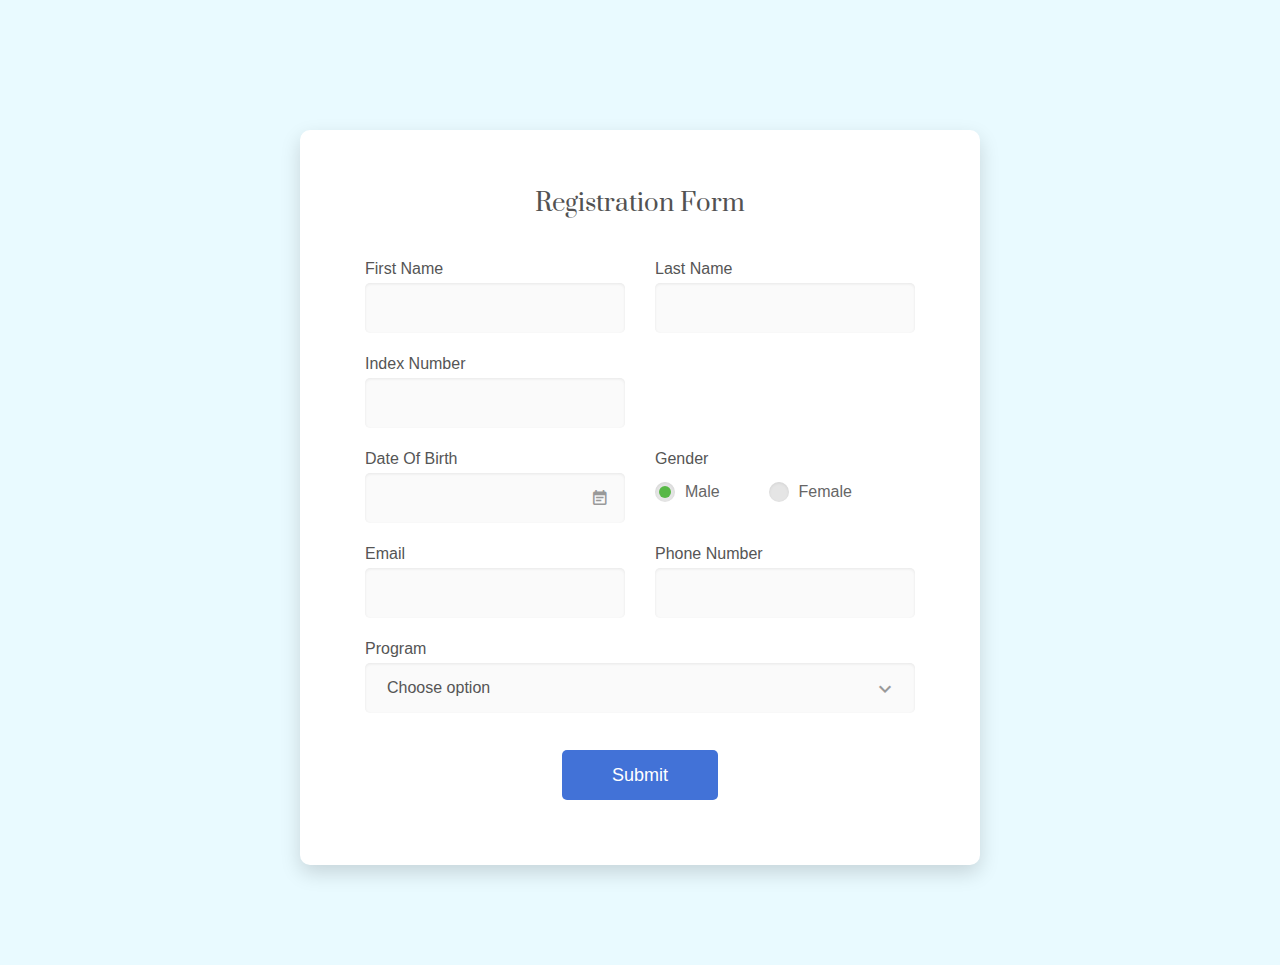
<file: register/index.html>
<!DOCTYPE html>
<html lang="en">

<head>
    <!-- Required meta tags-->
    <meta charset="UTF-8">
    <meta name="viewport" content="width=device-width, initial-scale=1, shrink-to-fit=no">

    <!-- Icons font CSS-->
    <link href="vendor/mdi-font/css/material-design-iconic-font.min.css" rel="stylesheet" media="all">
    <link href="vendor/font-awesome-4.7/css/font-awesome.min.css" rel="stylesheet" media="all">
    <!-- Font special for pages-->
    <link href="https://fonts.googleapis.com/css?family=Lato:300,700|Prata" rel="stylesheet">
    <!-- Vendor CSS-->
    <link href="vendor/select2/select2.min.css" rel="stylesheet" media="all">
    <link href="vendor/datepicker/daterangepicker.css" rel="stylesheet" media="all">

    <!-- Main CSS-->
    <link href="css/main.css" rel="stylesheet" media="all">
</head>

<body>
   
    <div class="page-wrapper bg-gra-02 p-t-130 p-b-100 font-poppins">
        <div class="wrapper wrapper--w680">
            <div class="card card-4">
                <div class="card-body">
                    <h2 class="title">Registration Form</h2>
                    <form method="POST">
                        <div class="row row-space">
                            <div class="col-2">
                                <div class="input-group">
                                    <label class="label">first name</label>
                                    <input class="input--style-4" type="text" name="first_name">
                                </div>
                            </div>
                            <div class="col-2">
                                <div class="input-group">
                                    <label class="label">last name</label>
                                    <input class="input--style-4" type="text" name="last_name">
                                </div>
                            </div>
                            <div class="col-2">
                                <div class="input-group">
                                    <label class="label">Index number</label>
                                    <input class="input--style-4" type="text" name="index-number">
                                </div>
                            </div>
                        </div>
                        <!--  -->
                        <div class="row row-space">
                            <div class="col-2">
                                <div class="input-group">
                                    <label class="label">Date Of Birth</label>
                                    <div class="input-group-icon">
                                        <input class="input--style-4 js-datepicker" type="text" name="birthday">
                                        <i class="zmdi zmdi-calendar-note input-icon js-btn-calendar"></i>
                                    </div>
                                </div>
                            </div>
                            <div class="col-2">
                                <div class="input-group">
                                    <label class="label">Gender</label>
                                    <div class="p-t-10">
                                        <label class="radio-container m-r-45">Male
                                            <input type="radio" checked="checked" name="gender">
                                            <span class="checkmark"></span>
                                        </label>
                                        <label class="radio-container">Female
                                            <input type="radio" name="gender">
                                            <span class="checkmark"></span>
                                        </label>
                                    </div>
                                </div>
                            </div>
                        </div>
                        <div class="row row-space">
                            <div class="col-2">
                                <div class="input-group">
                                    <label class="label">Email</label>
                                    <input class="input--style-4" type="email" name="email">
                                </div>
                            </div>
                            <div class="col-2">
                                <div class="input-group">
                                    <label class="label">Phone Number</label>
                                    <input class="input--style-4" type="text" name="phone">
                                </div>
                            </div>
                        </div>
                        <div class="input-group">
                            <label class="label">Program</label>
                            <div class="rs-select2 js-select-simple select--no-search">
                                <select name="subject">
                                    <option disabled="disabled" selected="selected">Choose option</option>
                                    <option>Computer Science</option>
                                    <option>Purchasing & Supply</option>
                                    <option>Science Laboratory Technician</option>
                                    <option>Medical Laboratory Technician</option>
                                    <option>Mathematics and Statistics</option>
                                    <option>Fashion and textiles</option>
                                    <option>HCIM</option>
                                    <option>Languages and Liberal Studies</option>
                                    <option>Building Technology</option>
                                    <option>Furniture & Interior Design</option>
                                    <option>Accountancy</option>
                                    <option>Marketing</option>
                                    <option>Secretaryship & Management Studies</option>
                                    <option>Civil Engineering</option>
                                    <option>Electrical/Electronic Engineering</option>
                                    <option>Mechanical Engineering</option>
                                </select>
                                <div class="select-dropdown"></div>
                            </div>
                        </div>
                        <div class="p-t-15">
                            <button class="btn btn--radius-2 btn--blue" type="submit">Submit</button>
                        </div>
                        <!-- <div class="row justify-content-center">
                            <button type="submit" class="btn btn-primary">btnText</button> -->
                          <!-- </div> -->
                          <!-- <div class="border border-light p-3 mb-4">
        
                            <div class="text-center">
                              <button type="button" class="btn btn-primary">Centered button</button>
                            </div>
                          
                          </div> -->
                    </form>
                </div>
            </div>
        </div>
    </div>

    <!-- Jquery JS-->
    <script src="vendor/jquery/jquery.min.js"></script>
    <!-- Vendor JS-->
    <script src="vendor/select2/select2.min.js"></script>
    <script src="vendor/datepicker/moment.min.js"></script>
    <script src="vendor/datepicker/daterangepicker.js"></script>

    <!-- Main JS-->
    <script src="js/global.js"></script>

</body>

</html>
<!-- end document-->
</file>
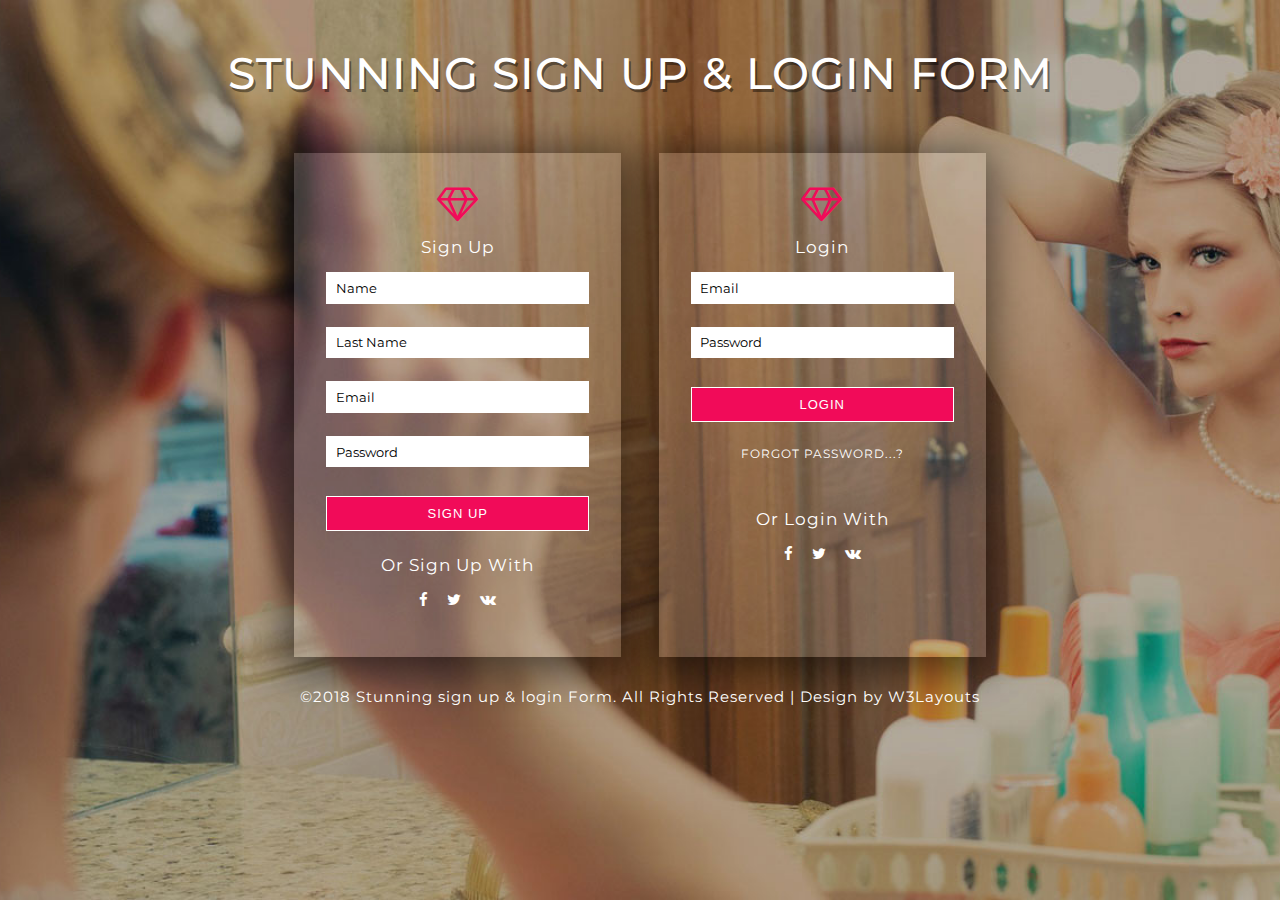
<file: Signup-Login-form-master/index.html>
<!DOCTYPE html>
<html lang="en">

<head>
	<title>It is Well</title>
	<!-- Meta tags -->
	<meta name="viewport" content="width=device-width, initial-scale=1" />
	<meta http-equiv="Content-Type" content="text/html; charset=utf-8" />
	<meta name="keywords" content="Stunning sign up & login Form Responsive Widget, Audio and Video players, Login Form Web Template, Flat Pricing Tables, Flat Drop-Downs, Sign-Up Web Templates, Flat Web Templates, Login Sign-up Responsive Web Template, Smartphone Compatible Web Template, Free Web Designs for Nokia, Samsung, LG, Sony Ericsson, Motorola Web Design"
	/>
	<script>
		addEventListener("load", function() { setTimeout(hideURLbar, 0); }, false); function hideURLbar(){ window.scrollTo(0,1); }
	</script>
	<!-- Meta tags -->
		<!-- font-awesome icons -->
	<link rel="stylesheet" href="css/font-awesome.min.css" />
	<!-- //font-awesome icons -->
	<!--stylesheets-->
	<link href="css/style.css" rel='stylesheet' type='text/css' media="all">
	<!--//style sheet end here-->

<link href="//fonts.googleapis.com/css?family=Montserrat:300,400,500,600" rel="stylesheet">
</head>

<body>
	<h1 class="header-w3ls">
		Stunning Sign Up & Login Form</h1>
			<div class="mid-cls">
<div class="swm-left-w3ls">
				<form action="#" method="post">
			<div class="main">
			<div class="icon-head-wthree">
			        <h2><span class="fa fa-diamond t-w3" aria-hidden="true"></span></h2>
					<h4>Sign Up</h4>
					</div>
									<div class="form-left-to-w3l">

							<input type="text" name="name" placeholder="Name" required="">
							<div class="clear"></div>
						</div>
									<div class="form-left-to-w3l">

							<input type="text" name="name" placeholder="Last Name" required="">
							<div class="clear"></div>
						</div>
				<div class="form-left-w3l">
				
					<input type="email" name="email" placeholder="Email" required="">
				</div>
				<div class="form-right-w3ls ">

					<input type="password" name="password" placeholder="Password" required="">

					<div class="clear"></div>
				</div>
<div class="btnn">
				<button type="submit">Sign Up</button><br>
				<div class="clear"></div>
			</div>
			</div>

		</form>
		<div class="col-md-2 header-side">
		<h4>Or Sign Up With</h4>
				<div class="buttom-social-grids">

					<ul>
						<li><a href="#"><span class="fa fa-facebook"></span></a></li>
						<li><a href="#"><span class="fa fa-twitter"></span></a></li>
						<li><a href="#"><span class="fa fa-vk"></span></a></li>
					</ul>
				</div>
			</div>
</div>

<div class="swm-right-w3ls">
 <form action="#" method="post">
 			<div class="main">
				<div class="icon-head-wthree">
        <h2><span class="fa fa-diamond t-w3" aria-hidden="true"></span></h2>
		<h4>Login</h4>
		</div>
         <div class="form-left-w3l">
             
		     <input type="email" name="email" placeholder="Email" required="">
			
          <div class="clear"></div> 
		</div> 		   
		 <div class="form-right-w3ls ">
				
				<input type="password" name="password" placeholder="Password" required="">
			
		         <div class="clear"></div>
		</div>
	     <div class="btnn">

	          <button type="submit">Login</button><br>
       	      <a href="#" class="for" >Forgot password...?</a>  
       	      
        </div>	
     </div>

   </form>
<div class=" header-side">
<h4>Or Login With</h4>
				<div class="buttom-social-grids">

					<ul>
						<li><a href="#"><span class="fa fa-facebook"></span></a></li>
						<li><a href="#"><span class="fa fa-twitter"></span></a></li>
						<li><a href="#"><span class="fa fa-vk"></span></a></li>
					</ul>
				</div>
			</div>
</div>
</div>
			<div class="copy">
		<p>&copy;2018 Stunning sign up & login Form. All Rights Reserved | Design by <a href="http://www.W3Layouts.com" target="_blank">W3Layouts</a></p>
	</div>
</body>
</html>
</file>
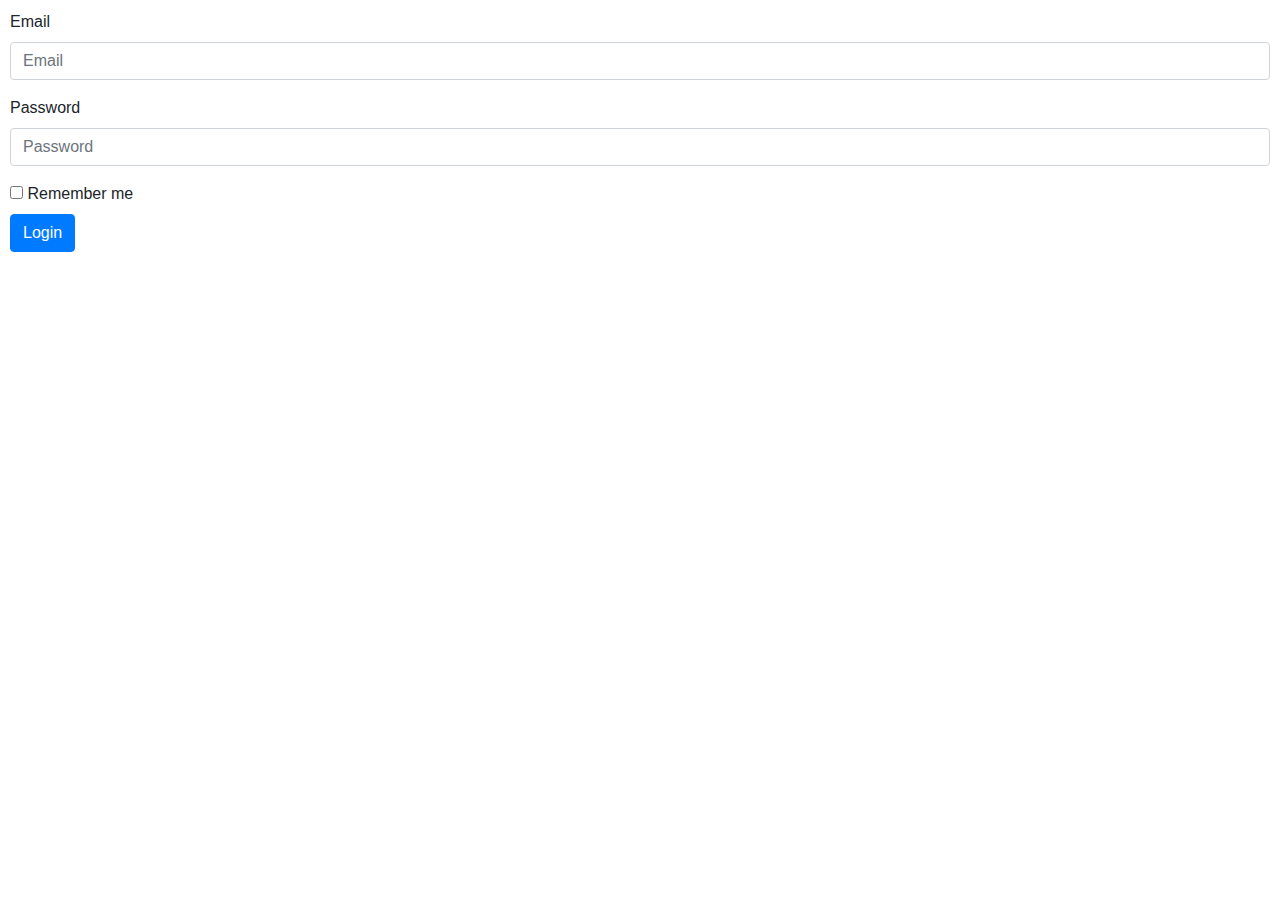
<file: school_counseling/appointment.html>
<!DOCTYPE html>
<html lang="en">
<head>
<meta charset="utf-8">
<meta name="viewport" content="width=device-width, initial-scale=1, shrink-to-fit=no">
<title>Bootstrap 4 Vertical Form Layout</title>
<link rel="stylesheet" href="https://stackpath.bootstrapcdn.com/bootstrap/4.3.1/css/bootstrap.min.css">
<link rel="stylesheet" href="https://maxcdn.bootstrapcdn.com/font-awesome/4.7.0/css/font-awesome.min.css">
<script src="https://ajax.googleapis.com/ajax/libs/jquery/3.3.1/jquery.min.js"></script>
<script src="https://cdnjs.cloudflare.com/ajax/libs/popper.js/1.14.7/umd/popper.min.js"></script>
<script src="https://stackpath.bootstrapcdn.com/bootstrap/4.3.1/js/bootstrap.min.js"></script>
<style>
    .bs-example{
        margin: 10px;        
    }
</style>
</head>
<body>
<div class="bs-example">
    <form action="/examples/actions/confirmation.php" method="post">
        <div class="form-group">
            <label for="inputEmail">Email</label>
            <input type="email" class="form-control" id="inputEmail" placeholder="Email" required>
        </div>
        <div class="form-group">
            <label for="inputPassword">Password</label>
            <input type="password" class="form-control" id="inputPassword" placeholder="Password" required>
        </div>
        <div class="checkbox">
            <label><input type="checkbox"> Remember me</label>
        </div>
        <button type="submit" class="btn btn-primary">Login</button>
    </form>
</div>
</body>
</html>
</file>
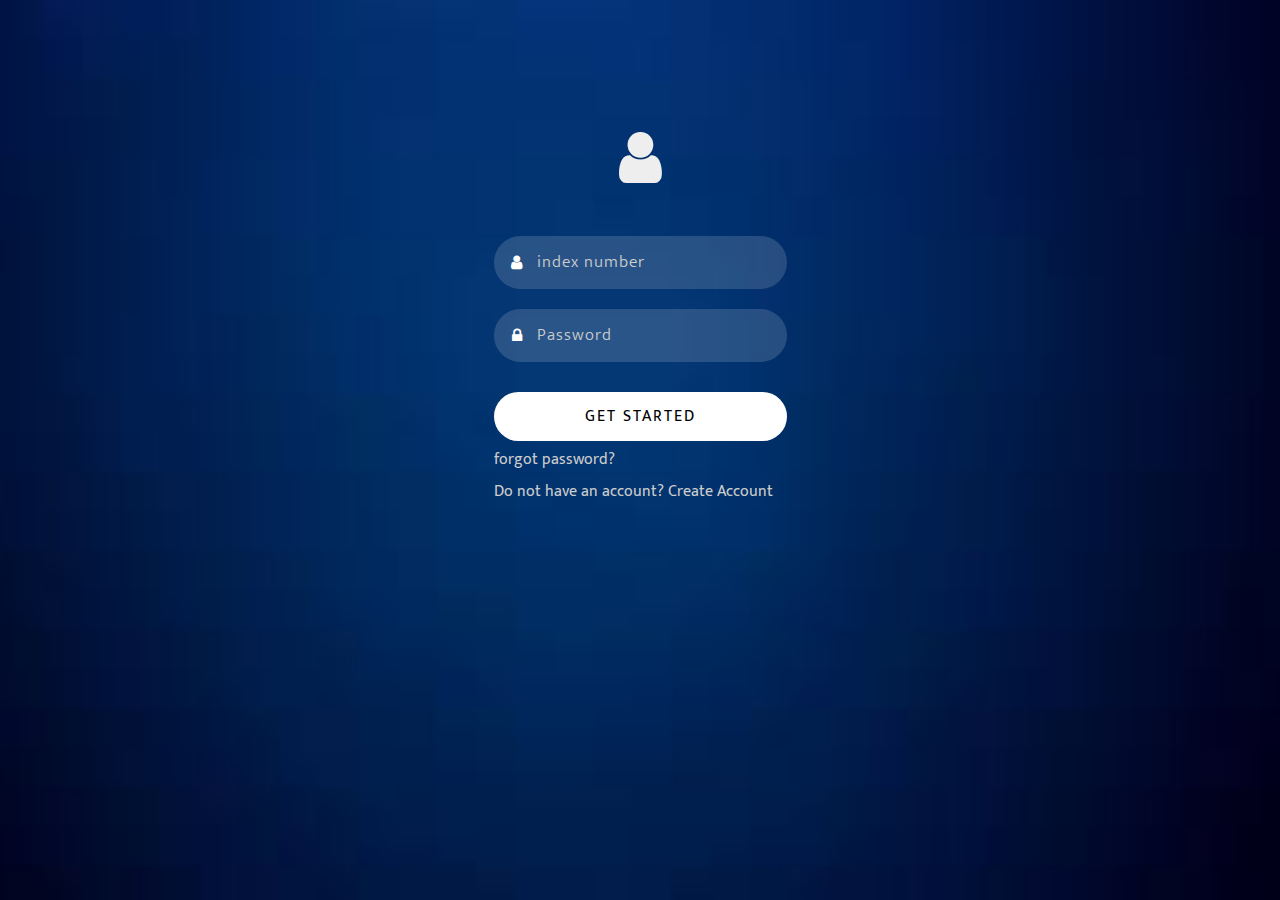
<file: school_counseling/signup.html>
<html><head>
    <meta charset="utf-8">
    <meta name="viewport" content="width=device-width, initial-scale=1.0">
	<title>Title here</title>

    <!-- HTML5 shim, for IE6-8 support of HTML5 elements. All other JS at the end of file. -->
    <!--[if lt IE 9]>
      <script src="js/html5shiv.js"></script>
      <script src="js/respond.min.js"></script>
    <![endif]-->

    <!--headerIncludes-->

	<!-- css files -->
	<link rel="stylesheet" href="css1/style.css" type="text/css" media="all"> <!-- Style-CSS --> 
	<link href="css1/font-awesome.min.css" rel="stylesheet" type="text/css" media="all">
	<!-- //css files -->
	
	<!-- google fonts -->
	<link href="//fonts.googleapis.com/css?family=Mukta:200,300,400,500,600,700,800" rel="stylesheet">
	<!-- //google fonts -->
	
</head>

<body>

    <div id="page" class="page">

    <section class="main bg bg1">
		<div class="layer">
			
			<div class="bottom-grid">
				<div class="logo">
					<h1> <a href="signup.html" class="editContent" style="outline: none; cursor: inherit;"></a></h1>
				</div>
				<!-- <div class="links">
					<ul class="links-unordered-list">
						<li class="active">
							<a href="#" class="editContent" style="outline: none; cursor: inherit;">Login</a>
						</li>
						<li class="">
							<a href="#" class="editContent" style="outline: none; cursor: inherit;">About Us</a>
						</li>
						<li class="">
							<a href="#" class="editContent" style="outline: none; cursor: inherit;">Register</a>
						</li>
						<li class="">
							<a href="#" class="editContent" style="outline: none; cursor: inherit;">Contact</a>
						</li>
					</ul>
				</div>
			</div> -->
			<div class="content-w3ls">
				<div class="text-center icon">
					<span class="fa fa-user" style="outline: none; cursor: inherit;"></span>
				</div>
				<div class="content-bottom">
					<form action="#" method="post">
						
						<div class="field-group editContent" style="outline: none; cursor: inherit;">
							<div class="icon-field">
								<span class="fa fa-user" aria-hidden="true" style="outline: none; cursor: inherit;"></span>
							</div>
							<div class="wthree-field">
								<input name="index number" id="myInput" type="text" placeholder="index number">
							</div>
						</div>
						
						<div class="field-group editContent" style="outline: none; cursor: inherit;">
							<div class="icon-field">
								<span class="fa fa-lock" aria-hidden="true" style="outline: none; cursor: inherit;"></span>
							</div>
							<div class="wthree-field">
								<input name="password" id="myInput" type="Password" placeholder="Password">
							</div>
						</div>
						<div class="wthree-field">
							<button type="submit" class="btn">Get Started</button>
						</div>
						<!-- <ul class="list-login">
							<li class="switch-agileits">
								<label class="switch editContent" style="outline: none; cursor: inherit;">
									<input type="checkbox">
									<span class="slider round"></span>
									keep Logged in
								</label>
							</li> -->
							<!-- <li>
								<a href="#" class="text-right editContent">forgot password?</a>
							</li> -->
							<p class="forget">
								<a href="#" class="text-right editContent">forgot password?</a>
							</p>
							<p class="forget"> Do not have an account? 
								<a href="signup2.html" class="text-right editContent">Create Account</a>
							</p>
							
						<!-- </ul> -->
						
					</form>
				</div>
			</div>
			
		</div>
	</section></div>
	
<!-- <div class="bottom-grid1">
				<div class="links">
					<ul class="links-unordered-list">
						<li class="">
							<a href="#" class="editContent" style="outline: none; cursor: inherit;">About Us</a>
						</li>
						<li class="">
							<a href="#" class="editContent" style="outline: none; cursor: inherit;">Privacy Policy</a>
						</li>
						<li class="">
							<a href="#" class="editContent" style="outline: none; cursor: inherit;">Terms of Use</a>
						</li>
					</ul>
				</div>
				<div class="copyright">
					<p>© 2019 Key. All rights reserved | Design by
						<a href="http://w3layouts.com">W3layouts</a>
					</p>
				</div>
			</div> -->

</body></html>
</file>
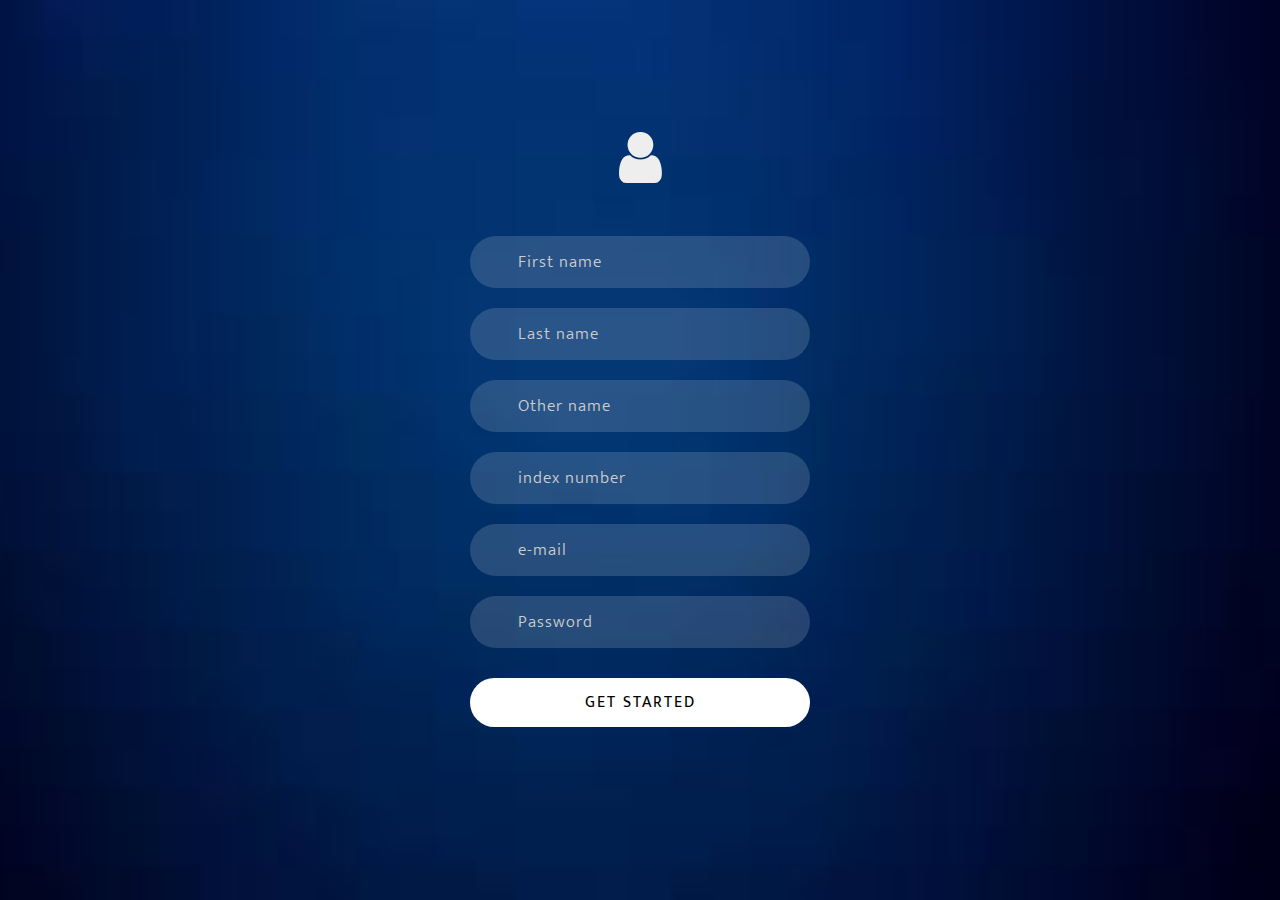
<file: school_counseling/signup2.html>
<html><head>
    <meta charset="utf-8">
    <meta name="viewport" content="width=device-width, initial-scale=1.0">
	<title>Title here</title>

    <!-- HTML5 shim, for IE6-8 support of HTML5 elements. All other JS at the end of file. -->
    <!--[if lt IE 9]>
      <script src="js/html5shiv.js"></script>
      <script src="js/respond.min.js"></script>
    <![endif]-->

    <!--headerIncludes-->

	<!-- css files -->
	<link rel="stylesheet" href="css1/style.css" type="text/css" media="all"> <!-- Style-CSS --> 
	<link href="css1/font-awesome.min.css" rel="stylesheet" type="text/css" media="all">
	<!-- //css files -->
	
	<!-- google fonts -->
	<link href="//fonts.googleapis.com/css?family=Mukta:200,300,400,500,600,700,800" rel="stylesheet">
	<!-- //google fonts -->
	
</head>

<body>

    <div id="page" class="page">

    <section class="main bg bg1">
		<div class="layer">
			
			<div class="bottom-grid">
				<div class="logo">
					<h1> <a href="signup.html" class="editContent" style="outline: none; cursor: inherit;"></a></h1>
				</div>
				<!-- <div class="links">
					<ul class="links-unordered-list">
						<li class="active">
							<a href="#" class="editContent" style="outline: none; cursor: inherit;">Login</a>
						</li>
						<li class="">
							<a href="#" class="editContent" style="outline: none; cursor: inherit;">About Us</a>
						</li>
						<li class="">
							<a href="#" class="editContent" style="outline: none; cursor: inherit;">Register</a>
						</li>
						<li class="">
							<a href="#" class="editContent" style="outline: none; cursor: inherit;">Contact</a>
						</li>
					</ul>
				</div> -->
			</div>
			<div class="content-w3ls">
				<div class="text-center icon">
					<span class="fa fa-user" style="outline: none; cursor: inherit;"></span>
				</div>
				<div class="content-bottom">
					<form action="#" method="post">
						<div class="field-group editContent" style="outline: none; cursor: inherit;">
							<div class="icon-field">
								<span class="" aria-hidden="true" style="outline: none; cursor: inherit;"></span>
							</div>
							<div class="wthree-field">
								<input name="text1" id="text1" type="text" value="" placeholder="First name" required="">
							</div>
						</div>
						<div class="field-group editContent" style="outline: none; cursor: inherit;">
							<div class="icon-field">
								<span class="" aria-hidden="true" style="outline: none; cursor: inherit;"></span>
							</div>
							<div class="wthree-field">
								<input name="text1" id="text1" type="text" value="" placeholder="Last name" required="">
							</div>
						</div>
						<div class="field-group editContent" style="outline: none; cursor: inherit;">
							<div class="icon-field">
								<span class="" aria-hidden="true" style="outline: none; cursor: inherit;"></span>
							</div>
							<div class="wthree-field">
								<input name="text1" id="text1" type="text" value="" placeholder="Other name" required="">
							</div>
						</div>
						<div class="field-group editContent" style="outline: none; cursor: inherit;">
							<div class="icon-field">
								<span class="" aria-hidden="true" style="outline: none; cursor: inherit;"></span>
							</div>
							<div class="wthree-field">
								<input name="index number" id="myInput" type="text" placeholder="index number">
							</div>
						</div>
						<div class="field-group editContent" style="outline: none; cursor: inherit;">
							<div class="icon-field">
								<span class="" aria-hidden="true" style="outline: none; cursor: inherit;"></span>
							</div>
							<div class="wthree-field">
								<input name="e-mail" id="myInput" type="text" placeholder="e-mail">
							</div>
						</div>
						<div class="field-group editContent" style="outline: none; cursor: inherit;">
							<div class="icon-field">
								<span class="" aria-hidden="true" style="outline: none; cursor: inherit;"></span>
							</div>
							<div class="wthree-field">
								<input name="password" id="myInput" type="Password" placeholder="Password">
							</div>
						</div>
						<div class="wthree-field">
							<button type="submit" class="btn">Get Started</button>
						</div>
						<ul class="list-login">
							<!-- <li class="switch-agileits">
								<label class="switch editContent" style="outline: none; cursor: inherit;">
									<input type="checkbox">
									<span class="slider round"></span>
									keep Logged in
								</label>
							</li> -->
							<!-- <li>
								<a href="#" class="text-right editContent">forgot password?</a>
							</li>
							<li class="clearfix"></li>
						</ul>
						<ul class="list-login-bottom">
							<li class="">
								<a href="signup2.html" class="editContent" style="outline: none; cursor: inherit;">Create Account</a>
							</li>
							<li class="">
								<a href="#" class="text-right editContent" style="outline: none; cursor: inherit;">Need Help?</a>
							</li>
							<li class="clearfix"></li>
						</ul> -->
					</form>
				</div>
			</div>
		</section></div>
			<!-- <div class="bottom-grid1">
				<div class="links">
					<ul class="links-unordered-list">
						<li class="">
							<a href="#" class="editContent" style="outline: none; cursor: inherit;">About Us</a>
						</li>
						<li class="">
							<a href="#" class="editContent" style="outline: none; cursor: inherit;">Privacy Policy</a>
						</li>
						<li class="">
							<a href="#" class="editContent" style="outline: none; cursor: inherit;">Terms of Use</a>
						</li>
					</ul>
				</div>
				<div class="copyright">
					<p>© 2019 Key. All rights reserved | Design by
						<a href="http://w3layouts.com">W3layouts</a>
					</p>
				</div>
			</div>
		</div>
	 -->


</body></html>
</file>
<file: register/vendor/datepicker/daterangepicker.css>
.daterangepicker {
  position: absolute;
  color: inherit;
  background-color: #fff;
  border-radius: 4px;
  width: 278px;
  padding: 4px;
  margin-top: 1px;
  top: 100px;
  left: 20px;
  /* Calendars */ }
  .daterangepicker:before, .daterangepicker:after {
    position: absolute;
    display: inline-block;
    border-bottom-color: rgba(0, 0, 0, 0.2);
    content: ''; }
  .daterangepicker:before {
    top: -7px;
    border-right: 7px solid transparent;
    border-left: 7px solid transparent;
    border-bottom: 7px solid #ccc; }
  .daterangepicker:after {
    top: -6px;
    border-right: 6px solid transparent;
    border-bottom: 6px solid #fff;
    border-left: 6px solid transparent; }
  .daterangepicker.opensleft:before {
    right: 9px; }
  .daterangepicker.opensleft:after {
    right: 10px; }
  .daterangepicker.openscenter:before {
    left: 0;
    right: 0;
    width: 0;
    margin-left: auto;
    margin-right: auto; }
  .daterangepicker.openscenter:after {
    left: 0;
    right: 0;
    width: 0;
    margin-left: auto;
    margin-right: auto; }
  .daterangepicker.opensright:before {
    left: 9px; }
  .daterangepicker.opensright:after {
    left: 10px; }
  .daterangepicker.dropup {
    margin-top: -5px; }
    .daterangepicker.dropup:before {
      top: initial;
      bottom: -7px;
      border-bottom: initial;
      border-top: 7px solid #ccc; }
    .daterangepicker.dropup:after {
      top: initial;
      bottom: -6px;
      border-bottom: initial;
      border-top: 6px solid #fff; }
  .daterangepicker.dropdown-menu {
    max-width: none;
    z-index: 3001; }
  .daterangepicker.single .ranges, .daterangepicker.single .calendar {
    float: none; }
  .daterangepicker.show-calendar .calendar {
    display: block; }
  .daterangepicker .calendar {
    display: none;
    max-width: 270px;
    margin: 4px; }
    .daterangepicker .calendar.single .calendar-table {
      border: none; }
    .daterangepicker .calendar th, .daterangepicker .calendar td {
      white-space: nowrap;
      text-align: center;
      min-width: 32px; }
  .daterangepicker .calendar-table {
    border: 1px solid #fff;
    padding: 4px;
    border-radius: 4px;
    background-color: #fff; }
  .daterangepicker table {
    width: 100%;
    margin: 0; }
  .daterangepicker td, .daterangepicker th {
    text-align: center;
    width: 20px;
    height: 20px;
    border-radius: 4px;
    border: 1px solid transparent;
    white-space: nowrap;
    cursor: pointer; }
    .daterangepicker td.available:hover, .daterangepicker th.available:hover {
      background-color: #eee;
      border-color: transparent;
      color: inherit; }
    .daterangepicker td.week, .daterangepicker th.week {
      font-size: 80%;
      color: #ccc; }
  .daterangepicker td.off, .daterangepicker td.off.in-range, .daterangepicker td.off.start-date, .daterangepicker td.off.end-date {
    background-color: #fff;
    border-color: transparent;
    color: #999; }
  .daterangepicker td.in-range {
    background-color: #ebf4f8;
    border-color: transparent;
    color: #000;
    border-radius: 0; }
  .daterangepicker td.start-date {
    border-radius: 4px 0 0 4px; }
  .daterangepicker td.end-date {
    border-radius: 0 4px 4px 0; }
  .daterangepicker td.start-date.end-date {
    border-radius: 4px; }
  .daterangepicker td.active, .daterangepicker td.active:hover {
    background-color: #357ebd;
    border-color: transparent;
    color: #fff; }
  .daterangepicker th.month {
    width: auto; }
  .daterangepicker td.disabled, .daterangepicker option.disabled {
    color: #999;
    cursor: not-allowed;
    text-decoration: line-through; }
  .daterangepicker select.monthselect, .daterangepicker select.yearselect {
    font-size: 12px;
    padding: 1px;
    height: auto;
    margin: 0;
    cursor: default; }
  .daterangepicker select.monthselect {
    margin-right: 2%;
    width: 56%; }
  .daterangepicker select.yearselect {
    width: 40%; }
  .daterangepicker select.hourselect, .daterangepicker select.minuteselect, .daterangepicker select.secondselect, .daterangepicker select.ampmselect {
    width: 50px;
    margin-bottom: 0; }
  .daterangepicker .input-mini {
    border: 1px solid #ccc;
    border-radius: 4px;
    color: #555;
    height: 30px;
    line-height: 30px;
    display: block;
    vertical-align: middle;
    margin: 0 0 5px 0;
    padding: 0 6px 0 28px;
    width: 100%; }
    .daterangepicker .input-mini.active {
      border: 1px solid #08c;
      border-radius: 4px; }
  .daterangepicker .daterangepicker_input {
    position: relative; }
    .daterangepicker .daterangepicker_input i {
      position: absolute;
      left: 8px;
      top: 8px; }
  .daterangepicker.rtl .input-mini {
    padding-right: 28px;
    padding-left: 6px; }
  .daterangepicker.rtl .daterangepicker_input i {
    left: auto;
    right: 8px; }
  .daterangepicker .calendar-time {
    text-align: center;
    margin: 5px auto;
    line-height: 30px;
    position: relative;
    padding-left: 28px; }
    .daterangepicker .calendar-time select.disabled {
      color: #ccc;
      cursor: not-allowed; }

.ranges {
  font-size: 11px;
  float: none;
  margin: 4px;
  text-align: left; }
  .ranges ul {
    list-style: none;
    margin: 0 auto;
    padding: 0;
    width: 100%; }
  .ranges li {
    font-size: 13px;
    background-color: #f5f5f5;
    border: 1px solid #f5f5f5;
    border-radius: 4px;
    color: #08c;
    padding: 3px 12px;
    margin-bottom: 8px;
    cursor: pointer; }
    .ranges li:hover {
      background-color: #08c;
      border: 1px solid #08c;
      color: #fff; }
    .ranges li.active {
      background-color: #08c;
      border: 1px solid #08c;
      color: #fff; }

/*  Larger Screen Styling */
@media (min-width: 564px) {
  .daterangepicker {
    width: auto; }
    .daterangepicker .ranges ul {
      width: 160px; }
    .daterangepicker.single .ranges ul {
      width: 100%; }
    .daterangepicker.single .calendar.left {
      clear: none; }
    .daterangepicker.single.ltr .ranges, .daterangepicker.single.ltr .calendar {
      float: left; }
    .daterangepicker.single.rtl .ranges, .daterangepicker.single.rtl .calendar {
      float: right; }
    .daterangepicker.ltr {
      direction: ltr;
      text-align: left; }
      .daterangepicker.ltr .calendar.left {
        clear: left;
        margin-right: 0; }
        .daterangepicker.ltr .calendar.left .calendar-table {
          border-right: none;
          border-top-right-radius: 0;
          border-bottom-right-radius: 0; }
      .daterangepicker.ltr .calendar.right {
        margin-left: 0; }
        .daterangepicker.ltr .calendar.right .calendar-table {
          border-left: none;
          border-top-left-radius: 0;
          border-bottom-left-radius: 0; }
      .daterangepicker.ltr .left .daterangepicker_input {
        padding-right: 12px; }
      .daterangepicker.ltr .calendar.left .calendar-table {
        padding-right: 12px; }
      .daterangepicker.ltr .ranges, .daterangepicker.ltr .calendar {
        float: left; }
    .daterangepicker.rtl {
      direction: rtl;
      text-align: right; }
      .daterangepicker.rtl .calendar.left {
        clear: right;
        margin-left: 0; }
        .daterangepicker.rtl .calendar.left .calendar-table {
          border-left: none;
          border-top-left-radius: 0;
          border-bottom-left-radius: 0; }
      .daterangepicker.rtl .calendar.right {
        margin-right: 0; }
        .daterangepicker.rtl .calendar.right .calendar-table {
          border-right: none;
          border-top-right-radius: 0;
          border-bottom-right-radius: 0; }
      .daterangepicker.rtl .left .daterangepicker_input {
        padding-left: 12px; }
      .daterangepicker.rtl .calendar.left .calendar-table {
        padding-left: 12px; }
      .daterangepicker.rtl .ranges, .daterangepicker.rtl .calendar {
        text-align: right;
        float: right; } }
@media (min-width: 730px) {
  .daterangepicker .ranges {
    width: auto; }
  .daterangepicker.ltr .ranges {
    float: left; }
  .daterangepicker.rtl .ranges {
    float: right; }
  .daterangepicker .calendar.left {
    clear: none !important; } }
</file>
<file: register/css/main.css>
/* ==========================================================================
   #FONT
   ========================================================================== */
body,html{
 
    font-family: 'Lato', sans-serif;
    font-weight: 300;
    font-size: 14px;
   }
   
   h1, h2, h3, h4, h5, h6 {
    font-family: 'Prata', serif;
   }

/* ==========================================================================
   #GRID
   ========================================================================== */
.row {
  display: -webkit-box;
  display: -webkit-flex;
  display: -moz-box;
  display: -ms-flexbox;
  display: flex;
  -webkit-flex-wrap: wrap;
  -ms-flex-wrap: wrap;
  flex-wrap: wrap;
}

.row-space {
  -webkit-box-pack: justify;
  -webkit-justify-content: space-between;
  -moz-box-pack: justify;
  -ms-flex-pack: justify;
  justify-content: space-between;
}

.col-2 {
  width: -webkit-calc((100% - 30px) / 2);
  width: -moz-calc((100% - 30px) / 2);
  width: calc((100% - 30px) / 2);
}

@media (max-width: 767px) {
  .col-2 {
    width: 100%;
  }
}

/* ==========================================================================
   #BOX-SIZING
   ========================================================================== */
/**
 * More sensible default box-sizing:
 * css-tricks.com/inheriting-box-sizing-probably-slightly-better-best-practice
 */
html {
  -webkit-box-sizing: border-box;
  -moz-box-sizing: border-box;
  box-sizing: border-box;
}

* {
  padding: 0;
  margin: 0;
}

*, *:before, *:after {
  -webkit-box-sizing: inherit;
  -moz-box-sizing: inherit;
  box-sizing: inherit;
}

/* ==========================================================================
   #RESET
   ========================================================================== */
/**
 * A very simple reset that sits on top of Normalize.css.
 */
body,
h1, h2, h3, h4, h5, h6,
blockquote, p, pre,
dl, dd, ol, ul,
figure,
hr,
fieldset, legend {
  margin: 0;
  padding: 0;
}

/**
 * Remove trailing margins from nested lists.
 */
li > ol,
li > ul {
  margin-bottom: 0;
}

/**
 * Remove default table spacing.
 */
table {
  border-collapse: collapse;
  border-spacing: 0;
}

/**
 * 1. Reset Chrome and Firefox behaviour which sets a `min-width: min-content;`
 *    on fieldsets.
 */
fieldset {
  min-width: 0;
  /* [1] */
  border: 0;
}

button {
  outline: none;
  background: none;
  border: none;
}

/* ==========================================================================
   #PAGE WRAPPER
   ========================================================================== */
.page-wrapper {
  min-height: 100vh;
}

body {
  font-family: "Poppins", "Arial", "Helvetica Neue", sans-serif;
  font-weight: 400;
  font-size: 14px;
}

h1, h2, h3, h4, h5, h6 {
  font-weight: 400;
}

h1 {
  font-size: 36px;
}

h2 {
  font-size: 30px;
  text-align: center;
}

h3 {
  font-size: 24px;
}

h4 {
  font-size: 18px;
}

h5 {
  font-size: 15px;
}

h6 {
  font-size: 13px;
}

/* ==========================================================================
   #BACKGROUND
   ========================================================================== */
.bg-blue {
  background: #98b0e2;
}

.bg-red {
  background: #98b0e2;
}

 

.bg-gra-02 {
  background:#e9faff;
 
} 

/* ==========================================================================
   #SPACING
   ========================================================================== */
.p-t-100 {
  padding-top: 100px;
}

.p-t-130 {
  padding-top: 130px;
}

.p-t-180 {
  padding-top: 180px;
}

.p-t-20 {
  padding-top: 20px;
}

.p-t-15 {
  padding-top: 15px;
  text-align: center;
}

.p-t-10 {
  padding-top: 10px;
}

.p-t-30 {
  padding-top: 30px;
}

.p-b-100 {
  padding-bottom: 100px;
}

.m-r-45 {
  margin-right: 45px;
}

/* ==========================================================================
   #WRAPPER
   ========================================================================== */
.wrapper {
  margin: 0 auto;
}

.wrapper--w960 {
  max-width: 960px;
}

.wrapper--w780 {
  max-width: 780px;
}

.wrapper--w680 {
  max-width: 680px;
}

/* ==========================================================================
   #BUTTON
   ========================================================================== */
.btn {
  display: inline-block;
  line-height: 50px;
  padding: 0 50px;
  -webkit-transition: all 0.4s ease;
  -o-transition: all 0.4s ease;
  -moz-transition: all 0.4s ease;
  transition: all 0.4s ease;
  cursor: pointer;
  font-size: 18px;
  color: #fff;
  font-family: "Poppins", "Arial", "Helvetica Neue", sans-serif;
}

.btn--radius {
  -webkit-border-radius: 3px;
  -moz-border-radius: 3px;
  border-radius: 3px;
}

.btn--radius-2 {
  -webkit-border-radius: 5px;
  -moz-border-radius: 5px;
  border-radius: 5px;
}

.btn--pill {
  -webkit-border-radius: 20px;
  -moz-border-radius: 20px;
  border-radius: 20px;
}

.btn--green {
  background: #57b846;
}

.btn--green:hover {
  background: #4dae3c;
}

.btn--blue {
  background: #4272d7;
}

.btn--blue:hover {
  background: #3868cd;
}

/* ==========================================================================
   #DATE PICKER
   ========================================================================== */
td.active {
  background-color: #2c6ed5;
}

input[type="date" i] {
  padding: 14px;
}

.table-condensed td, .table-condensed th {
  font-size: 14px;
  font-family: "Roboto", "Arial", "Helvetica Neue", sans-serif;
  font-weight: 400;
}

.daterangepicker td {
  width: 40px;
  height: 30px;
}

.daterangepicker {
  border: none;
  -webkit-box-shadow: 0px 8px 20px 0px rgba(0, 0, 0, 0.15);
  -moz-box-shadow: 0px 8px 20px 0px rgba(0, 0, 0, 0.15);
  box-shadow: 0px 8px 20px 0px rgba(0, 0, 0, 0.15);
  display: none;
  border: 1px solid #e0e0e0;
  margin-top: 5px;
}

.daterangepicker::after, .daterangepicker::before {
  display: none;
}

.daterangepicker thead tr th {
  padding: 10px 0;
}

.daterangepicker .table-condensed th select {
  border: 1px solid #ccc;
  -webkit-border-radius: 3px;
  -moz-border-radius: 3px;
  border-radius: 3px;
  font-size: 14px;
  padding: 5px;
  outline: none;
}

/* ==========================================================================
   #FORM
   ========================================================================== */
input {
  outline: none;
  margin: 0;
  border: none;
  -webkit-box-shadow: none;
  -moz-box-shadow: none;
  box-shadow: none;
  width: 100%;
  font-size: 14px;
  font-family: inherit;
}

.input--style-4 {
  line-height: 50px;
  background: #fafafa;
  -webkit-box-shadow: inset 0px 1px 3px 0px rgba(0, 0, 0, 0.08);
  -moz-box-shadow: inset 0px 1px 3px 0px rgba(0, 0, 0, 0.08);
  box-shadow: inset 0px 1px 3px 0px rgba(0, 0, 0, 0.08);
  -webkit-border-radius: 5px;
  -moz-border-radius: 5px;
  border-radius: 5px;
  padding: 0 20px;
  font-size: 16px;
  color: #666;
  -webkit-transition: all 0.4s ease;
  -o-transition: all 0.4s ease;
  -moz-transition: all 0.4s ease;
  transition: all 0.4s ease;
}

.input--style-4::-webkit-input-placeholder {
  /* WebKit, Blink, Edge */
  color: #666;
}

.input--style-4:-moz-placeholder {
  /* Mozilla Firefox 4 to 18 */
  color: #666;
  opacity: 1;
}

.input--style-4::-moz-placeholder {
  /* Mozilla Firefox 19+ */
  color: #666;
  opacity: 1;
}

.input--style-4:-ms-input-placeholder {
  /* Internet Explorer 10-11 */
  color: #666;
}

.input--style-4:-ms-input-placeholder {
  /* Microsoft Edge */
  color: #666;
}

.label {
  font-size: 16px;
  color: #555;
  text-transform: capitalize;
  display: block;
  margin-bottom: 5px;
}

.radio-container {
  display: inline-block;
  position: relative;
  padding-left: 30px;
  cursor: pointer;
  font-size: 16px;
  color: #666;
  -webkit-user-select: none;
  -moz-user-select: none;
  -ms-user-select: none;
  user-select: none;
}

.radio-container input {
  position: absolute;
  opacity: 0;
  cursor: pointer;
}

.radio-container input:checked ~ .checkmark {
  background-color: #e5e5e5;
}

.radio-container input:checked ~ .checkmark:after {
  display: block;
}

.radio-container .checkmark:after {
  top: 50%;
  left: 50%;
  -webkit-transform: translate(-50%, -50%);
  -moz-transform: translate(-50%, -50%);
  -ms-transform: translate(-50%, -50%);
  -o-transform: translate(-50%, -50%);
  transform: translate(-50%, -50%);
  width: 12px;
  height: 12px;
  -webkit-border-radius: 50%;
  -moz-border-radius: 50%;
  border-radius: 50%;
  background: #57b846;
}

.checkmark {
  position: absolute;
  top: 50%;
  -webkit-transform: translateY(-50%);
  -moz-transform: translateY(-50%);
  -ms-transform: translateY(-50%);
  -o-transform: translateY(-50%);
  transform: translateY(-50%);
  left: 0;
  height: 20px;
  width: 20px;
  background-color: #e5e5e5;
  -webkit-border-radius: 50%;
  -moz-border-radius: 50%;
  border-radius: 50%;
  -webkit-box-shadow: inset 0px 1px 3px 0px rgba(0, 0, 0, 0.08);
  -moz-box-shadow: inset 0px 1px 3px 0px rgba(0, 0, 0, 0.08);
  box-shadow: inset 0px 1px 3px 0px rgba(0, 0, 0, 0.08);
}

.checkmark:after {
  content: "";
  position: absolute;
  display: none;
}

.input-group {
  position: relative;
  margin-bottom: 22px;
}

.input-group-icon {
  position: relative;
}

.input-icon {
  position: absolute;
  font-size: 18px;
  color: #999;
  right: 18px;
  top: 50%;
  -webkit-transform: translateY(-50%);
  -moz-transform: translateY(-50%);
  -ms-transform: translateY(-50%);
  -o-transform: translateY(-50%);
  transform: translateY(-50%);
  cursor: pointer;
}

/* ==========================================================================
   #SELECT2
   ========================================================================== */
.select--no-search .select2-search {
  display: none !important;
}

.rs-select2 .select2-container {
  width: 100% !important;
  outline: none;
  background: #fafafa;
  -webkit-box-shadow: inset 0px 1px 3px 0px rgba(0, 0, 0, 0.08);
  -moz-box-shadow: inset 0px 1px 3px 0px rgba(0, 0, 0, 0.08);
  box-shadow: inset 0px 1px 3px 0px rgba(0, 0, 0, 0.08);
  -webkit-border-radius: 5px;
  -moz-border-radius: 5px;
  border-radius: 5px;
}

.rs-select2 .select2-container .select2-selection--single {
  outline: none;
  border: none;
  height: 50px;
  background: transparent;
}

.rs-select2 .select2-container .select2-selection--single .select2-selection__rendered {
  line-height: 50px;
  padding-left: 0;
  color: #555;
  font-size: 16px;
  font-family: inherit;
  padding-left: 22px;
  padding-right: 50px;
}

.rs-select2 .select2-container .select2-selection--single .select2-selection__arrow {
  height: 50px;
  right: 20px;
  display: -webkit-box;
  display: -webkit-flex;
  display: -moz-box;
  display: -ms-flexbox;
  display: flex;
  -webkit-box-pack: center;
  -webkit-justify-content: center;
  -moz-box-pack: center;
  -ms-flex-pack: center;
  justify-content: center;
  -webkit-box-align: center;
  -webkit-align-items: center;
  -moz-box-align: center;
  -ms-flex-align: center;
  align-items: center;
}

.rs-select2 .select2-container .select2-selection--single .select2-selection__arrow b {
  display: none;
}

.rs-select2 .select2-container .select2-selection--single .select2-selection__arrow:after {
  font-family: "Material-Design-Iconic-Font";
  content: '\f2f9';
  font-size: 24px;
  color: #999;
  -webkit-transition: all 0.4s ease;
  -o-transition: all 0.4s ease;
  -moz-transition: all 0.4s ease;
  transition: all 0.4s ease;
}

.rs-select2 .select2-container.select2-container--open .select2-selection--single .select2-selection__arrow::after {
  -webkit-transform: rotate(-180deg);
  -moz-transform: rotate(-180deg);
  -ms-transform: rotate(-180deg);
  -o-transform: rotate(-180deg);
  transform: rotate(-180deg);
}

.select2-container--open .select2-dropdown--below {
  border: none;
  -webkit-border-radius: 3px;
  -moz-border-radius: 3px;
  border-radius: 3px;
  -webkit-box-shadow: 0px 8px 20px 0px rgba(0, 0, 0, 0.15);
  -moz-box-shadow: 0px 8px 20px 0px rgba(0, 0, 0, 0.15);
  box-shadow: 0px 8px 20px 0px rgba(0, 0, 0, 0.15);
  border: 1px solid #e0e0e0;
  margin-top: 5px;
  overflow: hidden;
}

.select2-container--default .select2-results__option {
  padding-left: 22px;
}

/* ==========================================================================
   #TITLE
   ========================================================================== */
.title {
  font-size: 24px;
  color: #525252;
  font-weight: 400;
  margin-bottom: 40px;
}

/* ==========================================================================
   #CARD
   ========================================================================== */
.card {
  -webkit-border-radius: 3px;
  -moz-border-radius: 3px;
  border-radius: 3px;
  background: rgb(181, 226, 252);
}

.card-4 {
  background: white;
  -webkit-border-radius: 10px;
  -moz-border-radius: 10px;
  border-radius: 10px;
  -webkit-box-shadow: 0px 8px 20px 0px rgba(0, 0, 0, 0.15);
  -moz-box-shadow: 0px 8px 20px 0px rgba(0, 0, 0, 0.15);
  box-shadow: 0px 8px 20px 0px rgba(0, 0, 0, 0.15);
}

.card-4 .card-body {
  padding: 57px 65px;
  padding-bottom: 65px;
}

@media (max-width: 767px) {
  .card-4 .card-body {
    padding: 50px 40px;
  }
}
</file>
<file: school_counseling/css1/style.css>
html,
body,
div,
span,
/* applet,
object,
iframe, */
h1,
h2,
h3,
h4,
h5,
h6,
p,
/* blockquote,
pre,
a,
abbr,
acronym,
address,
big,
cite,
code,
del,
dfn,
em, */
img,
/* ins, */
/* kbd,
q,
s,
samp,
small,
strike,
strong,
sub,
sup,
tt, */
var,
b,
u,
i,
/* dl,
dt,
dd,
ol,
nav ul,
nav li, */
fieldset,
form,
label,
legend,
/* table,
caption,
tbody,
tfoot,
thead,
tr,
th,
td, */
/* article,
aside,
canvas,
details,
embed,
figure,
figcaption, */
footer,
header,
hgroup,
menu,
nav,
output,
ruby,
section,
summary,
time,
mark,
audio,
video {
    margin: 0;
    padding: 0;
    border: 0;
    font-size: 100%;
    font: inherit;
    vertical-align: baseline;
}

article,
aside,
details,
figcaption,
figure,
footer,
header,
hgroup,
menu,
nav,
section {
    display: block;
}

ol,
ul {
    list-style: none;
    margin: 0px;
    padding: 0px;
}

blockquote,
q {
    quotes: none;
}

blockquote:before,
blockquote:after,
q:before,
q:after {
    content: '';
    content: none;
}

table {
    border-collapse: collapse;
    border-spacing: 0;
}

/*--start editing from here--*/

a {
    text-decoration: none;
}

.txt-rt {
    text-align: right;
}

/* text align right */

.txt-lt {
    text-align: left;
}

/* text align left */

.txt-center {
    text-align: center;
}

/* text align center */

.float-rt {
    float: right;
}

/* float right */

.float-lt {
    float: left;
}

/* float left */

.clearfix {
    clear: both;
}

/* clear float */

.pos-relative {
    position: relative;
}

/* Position Relative */

.pos-absolute {
    position: absolute;
}

/* Position Absolute */

/* .vertical-base {
    vertical-align: baseline;
} */

/* vertical align baseline */

/* .vertical-top {
    vertical-align: top;
} */

/* vertical align top */

/* nav.vertical ul li {
    display: block;
} */

/* vertical menu */

/* nav.horizontal ul li {
    display: inline-block;
} */

/* horizontal menu */

img {
    max-width: 100%;
}

/*--end reset--*/
/* body a:hover {
    text-decoration: none;
} */

.clearfix {
    clear: both;
}

/* content */

/*
  Responsive form elements
  Flexbox layout
*/

/*/////////////// GLOBAL STYLES ////////////////////*/

body {
	font-family: 'Mukta', sans-serif;
}
body a{
	cursor: pointer !important;
}
button,.btn{
	cursor: pointer !important;
}
.main {
    background: url(../images1/bg.jpg) no-repeat center;
    background-size: cover;
    -webkit-background-size: cover;
    -moz-background-size: cover;
    -o-background-size: cover;
    -ms-background-size: cover;
	position: relative;
    min-height: 100vh;
}
.layer {
    padding: 2em 0;
}
.text-center {
    text-align: center;
}

/*/////////////// FONT STYLES ////////////////////*/

.content-w3ls {
    max-width: 500px;
    margin: 6em auto;
}
ul.links-unordered-list li.active a {
    background: rgba(255, 255, 255, 0.05);
    padding: 5px 20px;
    color: #fff;
}
.icon span.fa{
    font-size: 60px;
    color: #eee;
}
.icon{
	margin-bottom:3em;
}
.content-bottom {
    padding: 0em 4em;
    margin: 0 1em;
	position: relative; 
    z-index: 1;
}
.logo h1 a {
    font-size: 25px;
    color: #fff;
    text-transform: capitalize;
    font-weight: 600;
    letter-spacing: 1px;
}
.content-w3ls ul li {
    display: inline-block;
}

li.switch-agileits {
    float: left;
}

ul.list-login li:nth-child(2) {
    float: right;
}
ul.list-login-bottom li:nth-child(2) {
    float: right;
}

.field-group label {
    font-size: 15px;
}

.check {
    margin: .5em 0;
}

.checkbox input,
.radio input {
    position: absolute;
    left: -9999px;
}

.checkbox i {
    position: absolute;
    bottom: 5px;
    left: 2px;
    display: block;
    width: 14px;
    height: 14px;
    outline: none;
    border: none;
    background: #fff;
}

.check label {
    margin: 0;
    font-size: 1em;
    text-transform: capitalize;
    color: #fff;
    letter-spacing: 1px;
    font-weight: 300;
}

.checkbox {
    position: relative;
    padding-left: 28px !important;
    cursor: pointer;
}

.checkbox input:checked+i:after,
.radio input:checked+i:after {
    opacity: 1;
}


.checkbox input+i:after,
.radio input+i:after {
    position: absolute;
    opacity: 0;
    transition: opacity 0.1s;
    -o-transition: opacity 0.1s;
    -ms-transition: opacity 0.1s;
    -moz-transition: opacity 0.1s;
    -webkit-transition: opacity 0.1s;
}

/*/////////////// FORM STYLES ////////////////////*/

form .field-group {
    background: rgba(255, 255, 255, 0.15);
    display: flex;
    display: flex;
    display: -webkit-box;
    /* OLD - iOS 6-, Safari 3.1-6 */
    display: -moz-box;
    /* OLD - Firefox 19- (buggy but mostly works) */
    display: -ms-flexbox;
    /* TWEENER - IE 10 */
    display: -webkit-flex;
    /* NEW - Chrome */
    margin-bottom: 20px;
    padding: 2px 10px 2px 0;
	border-radius: 35px;
	-webkit-border-radius: 35px;
	-moz-border-radius: 35px;
	-ms-border-radius: 35px;
	-o-border-radius: 35px;
}

form .field-group .icon-field {
    flex: 1;
    -webkit-box-flex: 1;      /* OLD - iOS 6-, Safari 3.1-6 */
    -moz-box-flex: 1;         /* OLD - Firefox 19- */
    width: 20%;               /* For old syntax, otherwise collapses. */
    -webkit-flex: 1;          /* Chrome */
    -ms-flex: 1;              /* IE 10 */
    text-align: right;
}
form .field-group span.fa {
    color: #fff;
    background: transparent;
    line-height: 49px;
    text-align: right;
}

ul.list-login {
    margin-top: 1.5em;
    margin-bottom: 1em;
}

form .field-group .wthree-field {
    flex: 4 50%;
    -webkit-box-flex:4 50%;     /* OLD - iOS 6-, Safari 3.1-6 */
    -moz-box-flex: 4 50%;        /* OLD - Firefox 19- */
    -webkit-flex: 4 50%;          /* Chrome */
    -ms-flex: 4 50%;             /* IE 10 */
}

.wthree-field button.btn {
    background:white;
    border: none;
    color:black;
    padding: 11px 15px;
    text-transform: uppercase;
	font-family: 'Mukta', sans-serif;
    font-size: 16px;
	width:100%;
	margin-top:10px;
    letter-spacing: 2px;
    cursor: pointer;
    transition: 0.5s all;
    -webkit-transition: 0.5s all;
    -moz-transition: 0.5s all;
    -o-transition: 0.5s all;
    -ms-transition: 0.5s all;
	border-radius: 35px !important;
	-webkit-border-radius: 35px !important;
	-moz-border-radius: 35px !important;
	-ms-border-radius: 35px !important;
	-o-border-radius: 35px !important;
}

.bottom-grid{
    display: flex;
    display: -webkit-box;
    display: -moz-box;
    display: -ms-flexbox;
    display: -webkit-flex;
    justify-content: space-between;
    margin: 0em 10em;
}
ul.links-unordered-list li {
    display: inline-block;
}
ul.links-unordered-list li a {
    font-size: 16px;
    color: #ccc;
    font-weight: normal;
    letter-spacing: 1px;
    padding: 0 15px;
    text-transform: capitalize;
}
.wthree-field input {
    padding: 10px 0 10px 15px;
    font-size: 17px;
    font-weight: 300;
	color:#ddd;
    letter-spacing: 1px;
    border: none;
    background: transparent;
    box-sizing: border-box;
	font-family: 'Mukta', sans-serif;
    width: 100%;
    outline: none;
}
::-webkit-input-placeholder { /* Chrome/Opera/Safari */
  color: #ccc;
}
::-moz-placeholder { /* Firefox 19+ */
  color: #ccc;
}
::-ms-input-placeholder { /* IE 10+ */
  color: #ccc;
}
::-moz-placeholder { /* Firefox 18- */
  color: #ccc;
}
/* switch */

/* label.switch {
    position: relative;
    display: inline-block;
    height: 18px;
    padding-left: 3em;
    cursor: pointer;
    color: #ccc;
    font-weight: 300;
}

li:nth-child(2) a,
label.switch {
    font-size: 15px;
    letter-spacing: 1px;
    font-weight: 300;
    color: #ccc !important;
    text-transform: capitalize;
}
ul.list-login-bottom li:nth-child(1) a,ul.list-login-bottom li:nth-child(2) a {
    font-size: 15px;
    letter-spacing: 2px;
    font-weight: normal;
    text-transform: uppercase;
    color: #fff !important;
}

li:nth-child(2) a,li:nth-child(1) a {
    color: #fff;
}

.switch input {
    display: none;
} */

/* .slider {
    position: absolute;
    cursor: pointer;
    top: 2px;
    left: 0;
    right: 0;
    bottom: 0;
    width: 21%;
    background-color: rgba(255, 255, 255, 0.15);
    -webkit-transition: .4s;
    transition: .4s;
}

.slider:before {
    position: absolute;
    content: "";
    height: 10px;
    width: 10px;
    left: 4px;
    bottom: 3px;
    background-color: white;
    -webkit-transition: .4s;
    transition: .4s;
} */

/* input:checked+.slider {
    background-color: #fc636b;
}

input:focus+.slider {
    box-shadow: 0 0 1px #2196F3;
}

input:checked+.slider:before {
    -webkit-transform: translateX(14px);
    -ms-transform: translateX(14px);
    transform: translateX(14px);
} */
/* 
/* Rounded sliders */

/* .slider.round {
    border-radius: 34px;
}

.slider.round:before {
    border-radius: 50%;
} */

/* //switch */
/* .copyright p {
    color: #ccc;
    letter-spacing: 1px;
    font-size: 16px;
    font-weight: 300;
    word-spacing: 1px;
    text-transform: capitalize;
}
.copyright p a {
    color: #fff;
}

/* -- Responsive code -- */
/* @media screen and (max-width: 1280px) {
    .content-w3ls {
        margin: 4em auto;
    }
}
@media screen and (max-width: 1080px) {
    .bottom-grid,.bottom-grid1 {
		margin: 0em 5em;
	}
	.icon span.fa {
		font-size: 50px !important;
	}
}
@media screen and (max-width: 900px) {
   .bottom-grid, .bottom-grid1 {
		margin: 0em 2em;
	}
} */
/* @media screen and (max-width: 800px) {
	.bottom-grid1 {
		flex-direction: column;
		text-align: center;
	}
	.copyright {
		margin-top: 1em;
	}
}
@media screen and (max-width: 768px) {
	.logo h1 a {
		font-size: 22px !important;
	}
}
@media screen and (max-width: 668px) {
    
    .content-w3ls {
        margin: 3em auto;
    }
	ul.links-unordered-list li a,.copyright p {
		font-size: 15px !important;
	}
	ul.links-unordered-list li {
		margin-right: 0px;
	}
	ul.list-login {
		margin-bottom: .5em;
	}
	.icon {
		margin-bottom: 2em;
	}
	.icon span.fa {
		font-size: 40px !important;
	}
	ul.list-login-bottom li:nth-child(1) a, ul.list-login-bottom li:nth-child(2) a {
		font-size: 14px !important;
	}
}
@media screen and (max-width: 600px) {
    .copyright p {
        color: #fff;
        letter-spacing: 1px;
    }
}
@media screen and (max-width: 568px) {
    .content-bottom {
        padding: 0em 2.5em;
    }
	.content-w3ls {
		margin: 3em auto 2em;
		max-width: 450px;
	}
}

@media screen and (max-width: 480px) {
	  .logo h1 a {
		font-size: 20px !important;
	}
	.bottom-grid, .bottom-grid1 {
		flex-direction: column;
		text-align: center;
	}
	.logo {
		margin-bottom: 10px;
	}
}

@media screen and (max-width: 415px) {
	form .field-group {
		padding: 0px 10px 0px 0;
	}
	.wthree-field button.btn {
		font-size: 15px !important;
	}
	ul.list-login-bottom li:nth-child(1) a, ul.list-login-bottom li:nth-child(2) a {
		font-size: 13px !important;
	}
	.bottom-grid, .bottom-grid1 {
		margin: 0em 1em;
	}
} */

/* @media screen and (max-width: 384px) {
    .content-bottom {
		padding: 0em 1em;
	}
	.layer {
		padding: 1em 0;
	}
	label.switch {
		padding-left: 2.5em;
	}
}

@media screen and (max-width: 375px) {
    
}
@media screen and (max-width: 320px) {
   
} */ 


.forget a, .forget{
 color:#ccc;
}

.forget{
    margin-top: 5px;
}

/* -- //Responsive code -- */
</file>
<file: register/vendor/mdi-font/css/material-design-iconic-font.min.css>
@font-face{font-family:Material-Design-Iconic-Font;src:url(../fonts/Material-Design-Iconic-Font.woff2?v=2.2.0) format('woff2'),url(../fonts/Material-Design-Iconic-Font.woff?v=2.2.0) format('woff'),url(../fonts/Material-Design-Iconic-Font.ttf?v=2.2.0) format('truetype')}.zmdi{display:inline-block;font:normal normal normal 14px/1 'Material-Design-Iconic-Font';font-size:inherit;text-rendering:auto;-webkit-font-smoothing:antialiased;-moz-osx-font-smoothing:grayscale}.zmdi-hc-lg{font-size:1.33333333em;line-height:.75em;vertical-align:-15%}.zmdi-hc-2x{font-size:2em}.zmdi-hc-3x{font-size:3em}.zmdi-hc-4x{font-size:4em}.zmdi-hc-5x{font-size:5em}.zmdi-hc-fw{width:1.28571429em;text-align:center}.zmdi-hc-ul{padding-left:0;margin-left:2.14285714em;list-style-type:none}.zmdi-hc-ul>li{position:relative}.zmdi-hc-li{position:absolute;left:-2.14285714em;width:2.14285714em;top:.14285714em;text-align:center}.zmdi-hc-li.zmdi-hc-lg{left:-1.85714286em}.zmdi-hc-border{padding:.1em .25em;border:solid .1em #9e9e9e;border-radius:2px}.zmdi-hc-border-circle{padding:.1em .25em;border:solid .1em #9e9e9e;border-radius:50%}.zmdi.pull-left{float:left;margin-right:.15em}.zmdi.pull-right{float:right;margin-left:.15em}.zmdi-hc-spin{-webkit-animation:zmdi-spin 1.5s infinite linear;animation:zmdi-spin 1.5s infinite linear}.zmdi-hc-spin-reverse{-webkit-animation:zmdi-spin-reverse 1.5s infinite linear;animation:zmdi-spin-reverse 1.5s infinite linear}@-webkit-keyframes zmdi-spin{0%{-webkit-transform:rotate(0deg);transform:rotate(0deg)}100%{-webkit-transform:rotate(359deg);transform:rotate(359deg)}}@keyframes zmdi-spin{0%{-webkit-transform:rotate(0deg);transform:rotate(0deg)}100%{-webkit-transform:rotate(359deg);transform:rotate(359deg)}}@-webkit-keyframes zmdi-spin-reverse{0%{-webkit-transform:rotate(0deg);transform:rotate(0deg)}100%{-webkit-transform:rotate(-359deg);transform:rotate(-359deg)}}@keyframes zmdi-spin-reverse{0%{-webkit-transform:rotate(0deg);transform:rotate(0deg)}100%{-webkit-transform:rotate(-359deg);transform:rotate(-359deg)}}.zmdi-hc-rotate-90{-webkit-transform:rotate(90deg);-ms-transform:rotate(90deg);transform:rotate(90deg)}.zmdi-hc-rotate-180{-webkit-transform:rotate(180deg);-ms-transform:rotate(180deg);transform:rotate(180deg)}.zmdi-hc-rotate-270{-webkit-transform:rotate(270deg);-ms-transform:rotate(270deg);transform:rotate(270deg)}.zmdi-hc-flip-horizontal{-webkit-transform:scale(-1,1);-ms-transform:scale(-1,1);transform:scale(-1,1)}.zmdi-hc-flip-vertical{-webkit-transform:scale(1,-1);-ms-transform:scale(1,-1);transform:scale(1,-1)}.zmdi-hc-stack{position:relative;display:inline-block;width:2em;height:2em;line-height:2em;vertical-align:middle}.zmdi-hc-stack-1x,.zmdi-hc-stack-2x{position:absolute;left:0;width:100%;text-align:center}.zmdi-hc-stack-1x{line-height:inherit}.zmdi-hc-stack-2x{font-size:2em}.zmdi-hc-inverse{color:#fff}.zmdi-3d-rotation:before{content:'\f101'}.zmdi-airplane-off:before{content:'\f102'}.zmdi-airplane:before{content:'\f103'}.zmdi-album:before{content:'\f104'}.zmdi-archive:before{content:'\f105'}.zmdi-assignment-account:before{content:'\f106'}.zmdi-assignment-alert:before{content:'\f107'}.zmdi-assignment-check:before{content:'\f108'}.zmdi-assignment-o:before{content:'\f109'}.zmdi-assignment-return:before{content:'\f10a'}.zmdi-assignment-returned:before{content:'\f10b'}.zmdi-assignment:before{content:'\f10c'}.zmdi-attachment-alt:before{content:'\f10d'}.zmdi-attachment:before{content:'\f10e'}.zmdi-audio:before{content:'\f10f'}.zmdi-badge-check:before{content:'\f110'}.zmdi-balance-wallet:before{content:'\f111'}.zmdi-balance:before{content:'\f112'}.zmdi-battery-alert:before{content:'\f113'}.zmdi-battery-flash:before{content:'\f114'}.zmdi-battery-unknown:before{content:'\f115'}.zmdi-battery:before{content:'\f116'}.zmdi-bike:before{content:'\f117'}.zmdi-block-alt:before{content:'\f118'}.zmdi-block:before{content:'\f119'}.zmdi-boat:before{content:'\f11a'}.zmdi-book-image:before{content:'\f11b'}.zmdi-book:before{content:'\f11c'}.zmdi-bookmark-outline:before{content:'\f11d'}.zmdi-bookmark:before{content:'\f11e'}.zmdi-brush:before{content:'\f11f'}.zmdi-bug:before{content:'\f120'}.zmdi-bus:before{content:'\f121'}.zmdi-cake:before{content:'\f122'}.zmdi-car-taxi:before{content:'\f123'}.zmdi-car-wash:before{content:'\f124'}.zmdi-car:before{content:'\f125'}.zmdi-card-giftcard:before{content:'\f126'}.zmdi-card-membership:before{content:'\f127'}.zmdi-card-travel:before{content:'\f128'}.zmdi-card:before{content:'\f129'}.zmdi-case-check:before{content:'\f12a'}.zmdi-case-download:before{content:'\f12b'}.zmdi-case-play:before{content:'\f12c'}.zmdi-case:before{content:'\f12d'}.zmdi-cast-connected:before{content:'\f12e'}.zmdi-cast:before{content:'\f12f'}.zmdi-chart-donut:before{content:'\f130'}.zmdi-chart:before{content:'\f131'}.zmdi-city-alt:before{content:'\f132'}.zmdi-city:before{content:'\f133'}.zmdi-close-circle-o:before{content:'\f134'}.zmdi-close-circle:before{content:'\f135'}.zmdi-close:before{content:'\f136'}.zmdi-cocktail:before{content:'\f137'}.zmdi-code-setting:before{content:'\f138'}.zmdi-code-smartphone:before{content:'\f139'}.zmdi-code:before{content:'\f13a'}.zmdi-coffee:before{content:'\f13b'}.zmdi-collection-bookmark:before{content:'\f13c'}.zmdi-collection-case-play:before{content:'\f13d'}.zmdi-collection-folder-image:before{content:'\f13e'}.zmdi-collection-image-o:before{content:'\f13f'}.zmdi-collection-image:before{content:'\f140'}.zmdi-collection-item-1:before{content:'\f141'}.zmdi-collection-item-2:before{content:'\f142'}.zmdi-collection-item-3:before{content:'\f143'}.zmdi-collection-item-4:before{content:'\f144'}.zmdi-collection-item-5:before{content:'\f145'}.zmdi-collection-item-6:before{content:'\f146'}.zmdi-collection-item-7:before{content:'\f147'}.zmdi-collection-item-8:before{content:'\f148'}.zmdi-collection-item-9-plus:before{content:'\f149'}.zmdi-collection-item-9:before{content:'\f14a'}.zmdi-collection-item:before{content:'\f14b'}.zmdi-collection-music:before{content:'\f14c'}.zmdi-collection-pdf:before{content:'\f14d'}.zmdi-collection-plus:before{content:'\f14e'}.zmdi-collection-speaker:before{content:'\f14f'}.zmdi-collection-text:before{content:'\f150'}.zmdi-collection-video:before{content:'\f151'}.zmdi-compass:before{content:'\f152'}.zmdi-cutlery:before{content:'\f153'}.zmdi-delete:before{content:'\f154'}.zmdi-dialpad:before{content:'\f155'}.zmdi-dns:before{content:'\f156'}.zmdi-drink:before{content:'\f157'}.zmdi-edit:before{content:'\f158'}.zmdi-email-open:before{content:'\f159'}.zmdi-email:before{content:'\f15a'}.zmdi-eye-off:before{content:'\f15b'}.zmdi-eye:before{content:'\f15c'}.zmdi-eyedropper:before{content:'\f15d'}.zmdi-favorite-outline:before{content:'\f15e'}.zmdi-favorite:before{content:'\f15f'}.zmdi-filter-list:before{content:'\f160'}.zmdi-fire:before{content:'\f161'}.zmdi-flag:before{content:'\f162'}.zmdi-flare:before{content:'\f163'}.zmdi-flash-auto:before{content:'\f164'}.zmdi-flash-off:before{content:'\f165'}.zmdi-flash:before{content:'\f166'}.zmdi-flip:before{content:'\f167'}.zmdi-flower-alt:before{content:'\f168'}.zmdi-flower:before{content:'\f169'}.zmdi-font:before{content:'\f16a'}.zmdi-fullscreen-alt:before{content:'\f16b'}.zmdi-fullscreen-exit:before{content:'\f16c'}.zmdi-fullscreen:before{content:'\f16d'}.zmdi-functions:before{content:'\f16e'}.zmdi-gas-station:before{content:'\f16f'}.zmdi-gesture:before{content:'\f170'}.zmdi-globe-alt:before{content:'\f171'}.zmdi-globe-lock:before{content:'\f172'}.zmdi-globe:before{content:'\f173'}.zmdi-graduation-cap:before{content:'\f174'}.zmdi-home:before{content:'\f175'}.zmdi-hospital-alt:before{content:'\f176'}.zmdi-hospital:before{content:'\f177'}.zmdi-hotel:before{content:'\f178'}.zmdi-hourglass-alt:before{content:'\f179'}.zmdi-hourglass-outline:before{content:'\f17a'}.zmdi-hourglass:before{content:'\f17b'}.zmdi-http:before{content:'\f17c'}.zmdi-image-alt:before{content:'\f17d'}.zmdi-image-o:before{content:'\f17e'}.zmdi-image:before{content:'\f17f'}.zmdi-inbox:before{content:'\f180'}.zmdi-invert-colors-off:before{content:'\f181'}.zmdi-invert-colors:before{content:'\f182'}.zmdi-key:before{content:'\f183'}.zmdi-label-alt-outline:before{content:'\f184'}.zmdi-label-alt:before{content:'\f185'}.zmdi-label-heart:before{content:'\f186'}.zmdi-label:before{content:'\f187'}.zmdi-labels:before{content:'\f188'}.zmdi-lamp:before{content:'\f189'}.zmdi-landscape:before{content:'\f18a'}.zmdi-layers-off:before{content:'\f18b'}.zmdi-layers:before{content:'\f18c'}.zmdi-library:before{content:'\f18d'}.zmdi-link:before{content:'\f18e'}.zmdi-lock-open:before{content:'\f18f'}.zmdi-lock-outline:before{content:'\f190'}.zmdi-lock:before{content:'\f191'}.zmdi-mail-reply-all:before{content:'\f192'}.zmdi-mail-reply:before{content:'\f193'}.zmdi-mail-send:before{content:'\f194'}.zmdi-mall:before{content:'\f195'}.zmdi-map:before{content:'\f196'}.zmdi-menu:before{content:'\f197'}.zmdi-money-box:before{content:'\f198'}.zmdi-money-off:before{content:'\f199'}.zmdi-money:before{content:'\f19a'}.zmdi-more-vert:before{content:'\f19b'}.zmdi-more:before{content:'\f19c'}.zmdi-movie-alt:before{content:'\f19d'}.zmdi-movie:before{content:'\f19e'}.zmdi-nature-people:before{content:'\f19f'}.zmdi-nature:before{content:'\f1a0'}.zmdi-navigation:before{content:'\f1a1'}.zmdi-open-in-browser:before{content:'\f1a2'}.zmdi-open-in-new:before{content:'\f1a3'}.zmdi-palette:before{content:'\f1a4'}.zmdi-parking:before{content:'\f1a5'}.zmdi-pin-account:before{content:'\f1a6'}.zmdi-pin-assistant:before{content:'\f1a7'}.zmdi-pin-drop:before{content:'\f1a8'}.zmdi-pin-help:before{content:'\f1a9'}.zmdi-pin-off:before{content:'\f1aa'}.zmdi-pin:before{content:'\f1ab'}.zmdi-pizza:before{content:'\f1ac'}.zmdi-plaster:before{content:'\f1ad'}.zmdi-power-setting:before{content:'\f1ae'}.zmdi-power:before{content:'\f1af'}.zmdi-print:before{content:'\f1b0'}.zmdi-puzzle-piece:before{content:'\f1b1'}.zmdi-quote:before{content:'\f1b2'}.zmdi-railway:before{content:'\f1b3'}.zmdi-receipt:before{content:'\f1b4'}.zmdi-refresh-alt:before{content:'\f1b5'}.zmdi-refresh-sync-alert:before{content:'\f1b6'}.zmdi-refresh-sync-off:before{content:'\f1b7'}.zmdi-refresh-sync:before{content:'\f1b8'}.zmdi-refresh:before{content:'\f1b9'}.zmdi-roller:before{content:'\f1ba'}.zmdi-ruler:before{content:'\f1bb'}.zmdi-scissors:before{content:'\f1bc'}.zmdi-screen-rotation-lock:before{content:'\f1bd'}.zmdi-screen-rotation:before{content:'\f1be'}.zmdi-search-for:before{content:'\f1bf'}.zmdi-search-in-file:before{content:'\f1c0'}.zmdi-search-in-page:before{content:'\f1c1'}.zmdi-search-replace:before{content:'\f1c2'}.zmdi-search:before{content:'\f1c3'}.zmdi-seat:before{content:'\f1c4'}.zmdi-settings-square:before{content:'\f1c5'}.zmdi-settings:before{content:'\f1c6'}.zmdi-shield-check:before{content:'\f1c7'}.zmdi-shield-security:before{content:'\f1c8'}.zmdi-shopping-basket:before{content:'\f1c9'}.zmdi-shopping-cart-plus:before{content:'\f1ca'}.zmdi-shopping-cart:before{content:'\f1cb'}.zmdi-sign-in:before{content:'\f1cc'}.zmdi-sort-amount-asc:before{content:'\f1cd'}.zmdi-sort-amount-desc:before{content:'\f1ce'}.zmdi-sort-asc:before{content:'\f1cf'}.zmdi-sort-desc:before{content:'\f1d0'}.zmdi-spellcheck:before{content:'\f1d1'}.zmdi-storage:before{content:'\f1d2'}.zmdi-store-24:before{content:'\f1d3'}.zmdi-store:before{content:'\f1d4'}.zmdi-subway:before{content:'\f1d5'}.zmdi-sun:before{content:'\f1d6'}.zmdi-tab-unselected:before{content:'\f1d7'}.zmdi-tab:before{content:'\f1d8'}.zmdi-tag-close:before{content:'\f1d9'}.zmdi-tag-more:before{content:'\f1da'}.zmdi-tag:before{content:'\f1db'}.zmdi-thumb-down:before{content:'\f1dc'}.zmdi-thumb-up-down:before{content:'\f1dd'}.zmdi-thumb-up:before{content:'\f1de'}.zmdi-ticket-star:before{content:'\f1df'}.zmdi-toll:before{content:'\f1e0'}.zmdi-toys:before{content:'\f1e1'}.zmdi-traffic:before{content:'\f1e2'}.zmdi-translate:before{content:'\f1e3'}.zmdi-triangle-down:before{content:'\f1e4'}.zmdi-triangle-up:before{content:'\f1e5'}.zmdi-truck:before{content:'\f1e6'}.zmdi-turning-sign:before{content:'\f1e7'}.zmdi-wallpaper:before{content:'\f1e8'}.zmdi-washing-machine:before{content:'\f1e9'}.zmdi-window-maximize:before{content:'\f1ea'}.zmdi-window-minimize:before{content:'\f1eb'}.zmdi-window-restore:before{content:'\f1ec'}.zmdi-wrench:before{content:'\f1ed'}.zmdi-zoom-in:before{content:'\f1ee'}.zmdi-zoom-out:before{content:'\f1ef'}.zmdi-alert-circle-o:before{content:'\f1f0'}.zmdi-alert-circle:before{content:'\f1f1'}.zmdi-alert-octagon:before{content:'\f1f2'}.zmdi-alert-polygon:before{content:'\f1f3'}.zmdi-alert-triangle:before{content:'\f1f4'}.zmdi-help-outline:before{content:'\f1f5'}.zmdi-help:before{content:'\f1f6'}.zmdi-info-outline:before{content:'\f1f7'}.zmdi-info:before{content:'\f1f8'}.zmdi-notifications-active:before{content:'\f1f9'}.zmdi-notifications-add:before{content:'\f1fa'}.zmdi-notifications-none:before{content:'\f1fb'}.zmdi-notifications-off:before{content:'\f1fc'}.zmdi-notifications-paused:before{content:'\f1fd'}.zmdi-notifications:before{content:'\f1fe'}.zmdi-account-add:before{content:'\f1ff'}.zmdi-account-box-mail:before{content:'\f200'}.zmdi-account-box-o:before{content:'\f201'}.zmdi-account-box-phone:before{content:'\f202'}.zmdi-account-box:before{content:'\f203'}.zmdi-account-calendar:before{content:'\f204'}.zmdi-account-circle:before{content:'\f205'}.zmdi-account-o:before{content:'\f206'}.zmdi-account:before{content:'\f207'}.zmdi-accounts-add:before{content:'\f208'}.zmdi-accounts-alt:before{content:'\f209'}.zmdi-accounts-list-alt:before{content:'\f20a'}.zmdi-accounts-list:before{content:'\f20b'}.zmdi-accounts-outline:before{content:'\f20c'}.zmdi-accounts:before{content:'\f20d'}.zmdi-face:before{content:'\f20e'}.zmdi-female:before{content:'\f20f'}.zmdi-male-alt:before{content:'\f210'}.zmdi-male-female:before{content:'\f211'}.zmdi-male:before{content:'\f212'}.zmdi-mood-bad:before{content:'\f213'}.zmdi-mood:before{content:'\f214'}.zmdi-run:before{content:'\f215'}.zmdi-walk:before{content:'\f216'}.zmdi-cloud-box:before{content:'\f217'}.zmdi-cloud-circle:before{content:'\f218'}.zmdi-cloud-done:before{content:'\f219'}.zmdi-cloud-download:before{content:'\f21a'}.zmdi-cloud-off:before{content:'\f21b'}.zmdi-cloud-outline-alt:before{content:'\f21c'}.zmdi-cloud-outline:before{content:'\f21d'}.zmdi-cloud-upload:before{content:'\f21e'}.zmdi-cloud:before{content:'\f21f'}.zmdi-download:before{content:'\f220'}.zmdi-file-plus:before{content:'\f221'}.zmdi-file-text:before{content:'\f222'}.zmdi-file:before{content:'\f223'}.zmdi-folder-outline:before{content:'\f224'}.zmdi-folder-person:before{content:'\f225'}.zmdi-folder-star-alt:before{content:'\f226'}.zmdi-folder-star:before{content:'\f227'}.zmdi-folder:before{content:'\f228'}.zmdi-gif:before{content:'\f229'}.zmdi-upload:before{content:'\f22a'}.zmdi-border-all:before{content:'\f22b'}.zmdi-border-bottom:before{content:'\f22c'}.zmdi-border-clear:before{content:'\f22d'}.zmdi-border-color:before{content:'\f22e'}.zmdi-border-horizontal:before{content:'\f22f'}.zmdi-border-inner:before{content:'\f230'}.zmdi-border-left:before{content:'\f231'}.zmdi-border-outer:before{content:'\f232'}.zmdi-border-right:before{content:'\f233'}.zmdi-border-style:before{content:'\f234'}.zmdi-border-top:before{content:'\f235'}.zmdi-border-vertical:before{content:'\f236'}.zmdi-copy:before{content:'\f237'}.zmdi-crop:before{content:'\f238'}.zmdi-format-align-center:before{content:'\f239'}.zmdi-format-align-justify:before{content:'\f23a'}.zmdi-format-align-left:before{content:'\f23b'}.zmdi-format-align-right:before{content:'\f23c'}.zmdi-format-bold:before{content:'\f23d'}.zmdi-format-clear-all:before{content:'\f23e'}.zmdi-format-clear:before{content:'\f23f'}.zmdi-format-color-fill:before{content:'\f240'}.zmdi-format-color-reset:before{content:'\f241'}.zmdi-format-color-text:before{content:'\f242'}.zmdi-format-indent-decrease:before{content:'\f243'}.zmdi-format-indent-increase:before{content:'\f244'}.zmdi-format-italic:before{content:'\f245'}.zmdi-format-line-spacing:before{content:'\f246'}.zmdi-format-list-bulleted:before{content:'\f247'}.zmdi-format-list-numbered:before{content:'\f248'}.zmdi-format-ltr:before{content:'\f249'}.zmdi-format-rtl:before{content:'\f24a'}.zmdi-format-size:before{content:'\f24b'}.zmdi-format-strikethrough-s:before{content:'\f24c'}.zmdi-format-strikethrough:before{content:'\f24d'}.zmdi-format-subject:before{content:'\f24e'}.zmdi-format-underlined:before{content:'\f24f'}.zmdi-format-valign-bottom:before{content:'\f250'}.zmdi-format-valign-center:before{content:'\f251'}.zmdi-format-valign-top:before{content:'\f252'}.zmdi-redo:before{content:'\f253'}.zmdi-select-all:before{content:'\f254'}.zmdi-space-bar:before{content:'\f255'}.zmdi-text-format:before{content:'\f256'}.zmdi-transform:before{content:'\f257'}.zmdi-undo:before{content:'\f258'}.zmdi-wrap-text:before{content:'\f259'}.zmdi-comment-alert:before{content:'\f25a'}.zmdi-comment-alt-text:before{content:'\f25b'}.zmdi-comment-alt:before{content:'\f25c'}.zmdi-comment-edit:before{content:'\f25d'}.zmdi-comment-image:before{content:'\f25e'}.zmdi-comment-list:before{content:'\f25f'}.zmdi-comment-more:before{content:'\f260'}.zmdi-comment-outline:before{content:'\f261'}.zmdi-comment-text-alt:before{content:'\f262'}.zmdi-comment-text:before{content:'\f263'}.zmdi-comment-video:before{content:'\f264'}.zmdi-comment:before{content:'\f265'}.zmdi-comments:before{content:'\f266'}.zmdi-check-all:before{content:'\f267'}.zmdi-check-circle-u:before{content:'\f268'}.zmdi-check-circle:before{content:'\f269'}.zmdi-check-square:before{content:'\f26a'}.zmdi-check:before{content:'\f26b'}.zmdi-circle-o:before{content:'\f26c'}.zmdi-circle:before{content:'\f26d'}.zmdi-dot-circle-alt:before{content:'\f26e'}.zmdi-dot-circle:before{content:'\f26f'}.zmdi-minus-circle-outline:before{content:'\f270'}.zmdi-minus-circle:before{content:'\f271'}.zmdi-minus-square:before{content:'\f272'}.zmdi-minus:before{content:'\f273'}.zmdi-plus-circle-o-duplicate:before{content:'\f274'}.zmdi-plus-circle-o:before{content:'\f275'}.zmdi-plus-circle:before{content:'\f276'}.zmdi-plus-square:before{content:'\f277'}.zmdi-plus:before{content:'\f278'}.zmdi-square-o:before{content:'\f279'}.zmdi-star-circle:before{content:'\f27a'}.zmdi-star-half:before{content:'\f27b'}.zmdi-star-outline:before{content:'\f27c'}.zmdi-star:before{content:'\f27d'}.zmdi-bluetooth-connected:before{content:'\f27e'}.zmdi-bluetooth-off:before{content:'\f27f'}.zmdi-bluetooth-search:before{content:'\f280'}.zmdi-bluetooth-setting:before{content:'\f281'}.zmdi-bluetooth:before{content:'\f282'}.zmdi-camera-add:before{content:'\f283'}.zmdi-camera-alt:before{content:'\f284'}.zmdi-camera-bw:before{content:'\f285'}.zmdi-camera-front:before{content:'\f286'}.zmdi-camera-mic:before{content:'\f287'}.zmdi-camera-party-mode:before{content:'\f288'}.zmdi-camera-rear:before{content:'\f289'}.zmdi-camera-roll:before{content:'\f28a'}.zmdi-camera-switch:before{content:'\f28b'}.zmdi-camera:before{content:'\f28c'}.zmdi-card-alert:before{content:'\f28d'}.zmdi-card-off:before{content:'\f28e'}.zmdi-card-sd:before{content:'\f28f'}.zmdi-card-sim:before{content:'\f290'}.zmdi-desktop-mac:before{content:'\f291'}.zmdi-desktop-windows:before{content:'\f292'}.zmdi-device-hub:before{content:'\f293'}.zmdi-devices-off:before{content:'\f294'}.zmdi-devices:before{content:'\f295'}.zmdi-dock:before{content:'\f296'}.zmdi-floppy:before{content:'\f297'}.zmdi-gamepad:before{content:'\f298'}.zmdi-gps-dot:before{content:'\f299'}.zmdi-gps-off:before{content:'\f29a'}.zmdi-gps:before{content:'\f29b'}.zmdi-headset-mic:before{content:'\f29c'}.zmdi-headset:before{content:'\f29d'}.zmdi-input-antenna:before{content:'\f29e'}.zmdi-input-composite:before{content:'\f29f'}.zmdi-input-hdmi:before{content:'\f2a0'}.zmdi-input-power:before{content:'\f2a1'}.zmdi-input-svideo:before{content:'\f2a2'}.zmdi-keyboard-hide:before{content:'\f2a3'}.zmdi-keyboard:before{content:'\f2a4'}.zmdi-laptop-chromebook:before{content:'\f2a5'}.zmdi-laptop-mac:before{content:'\f2a6'}.zmdi-laptop:before{content:'\f2a7'}.zmdi-mic-off:before{content:'\f2a8'}.zmdi-mic-outline:before{content:'\f2a9'}.zmdi-mic-setting:before{content:'\f2aa'}.zmdi-mic:before{content:'\f2ab'}.zmdi-mouse:before{content:'\f2ac'}.zmdi-network-alert:before{content:'\f2ad'}.zmdi-network-locked:before{content:'\f2ae'}.zmdi-network-off:before{content:'\f2af'}.zmdi-network-outline:before{content:'\f2b0'}.zmdi-network-setting:before{content:'\f2b1'}.zmdi-network:before{content:'\f2b2'}.zmdi-phone-bluetooth:before{content:'\f2b3'}.zmdi-phone-end:before{content:'\f2b4'}.zmdi-phone-forwarded:before{content:'\f2b5'}.zmdi-phone-in-talk:before{content:'\f2b6'}.zmdi-phone-locked:before{content:'\f2b7'}.zmdi-phone-missed:before{content:'\f2b8'}.zmdi-phone-msg:before{content:'\f2b9'}.zmdi-phone-paused:before{content:'\f2ba'}.zmdi-phone-ring:before{content:'\f2bb'}.zmdi-phone-setting:before{content:'\f2bc'}.zmdi-phone-sip:before{content:'\f2bd'}.zmdi-phone:before{content:'\f2be'}.zmdi-portable-wifi-changes:before{content:'\f2bf'}.zmdi-portable-wifi-off:before{content:'\f2c0'}.zmdi-portable-wifi:before{content:'\f2c1'}.zmdi-radio:before{content:'\f2c2'}.zmdi-reader:before{content:'\f2c3'}.zmdi-remote-control-alt:before{content:'\f2c4'}.zmdi-remote-control:before{content:'\f2c5'}.zmdi-router:before{content:'\f2c6'}.zmdi-scanner:before{content:'\f2c7'}.zmdi-smartphone-android:before{content:'\f2c8'}.zmdi-smartphone-download:before{content:'\f2c9'}.zmdi-smartphone-erase:before{content:'\f2ca'}.zmdi-smartphone-info:before{content:'\f2cb'}.zmdi-smartphone-iphone:before{content:'\f2cc'}.zmdi-smartphone-landscape-lock:before{content:'\f2cd'}.zmdi-smartphone-landscape:before{content:'\f2ce'}.zmdi-smartphone-lock:before{content:'\f2cf'}.zmdi-smartphone-portrait-lock:before{content:'\f2d0'}.zmdi-smartphone-ring:before{content:'\f2d1'}.zmdi-smartphone-setting:before{content:'\f2d2'}.zmdi-smartphone-setup:before{content:'\f2d3'}.zmdi-smartphone:before{content:'\f2d4'}.zmdi-speaker:before{content:'\f2d5'}.zmdi-tablet-android:before{content:'\f2d6'}.zmdi-tablet-mac:before{content:'\f2d7'}.zmdi-tablet:before{content:'\f2d8'}.zmdi-tv-alt-play:before{content:'\f2d9'}.zmdi-tv-list:before{content:'\f2da'}.zmdi-tv-play:before{content:'\f2db'}.zmdi-tv:before{content:'\f2dc'}.zmdi-usb:before{content:'\f2dd'}.zmdi-videocam-off:before{content:'\f2de'}.zmdi-videocam-switch:before{content:'\f2df'}.zmdi-videocam:before{content:'\f2e0'}.zmdi-watch:before{content:'\f2e1'}.zmdi-wifi-alt-2:before{content:'\f2e2'}.zmdi-wifi-alt:before{content:'\f2e3'}.zmdi-wifi-info:before{content:'\f2e4'}.zmdi-wifi-lock:before{content:'\f2e5'}.zmdi-wifi-off:before{content:'\f2e6'}.zmdi-wifi-outline:before{content:'\f2e7'}.zmdi-wifi:before{content:'\f2e8'}.zmdi-arrow-left-bottom:before{content:'\f2e9'}.zmdi-arrow-left:before{content:'\f2ea'}.zmdi-arrow-merge:before{content:'\f2eb'}.zmdi-arrow-missed:before{content:'\f2ec'}.zmdi-arrow-right-top:before{content:'\f2ed'}.zmdi-arrow-right:before{content:'\f2ee'}.zmdi-arrow-split:before{content:'\f2ef'}.zmdi-arrows:before{content:'\f2f0'}.zmdi-caret-down-circle:before{content:'\f2f1'}.zmdi-caret-down:before{content:'\f2f2'}.zmdi-caret-left-circle:before{content:'\f2f3'}.zmdi-caret-left:before{content:'\f2f4'}.zmdi-caret-right-circle:before{content:'\f2f5'}.zmdi-caret-right:before{content:'\f2f6'}.zmdi-caret-up-circle:before{content:'\f2f7'}.zmdi-caret-up:before{content:'\f2f8'}.zmdi-chevron-down:before{content:'\f2f9'}.zmdi-chevron-left:before{content:'\f2fa'}.zmdi-chevron-right:before{content:'\f2fb'}.zmdi-chevron-up:before{content:'\f2fc'}.zmdi-forward:before{content:'\f2fd'}.zmdi-long-arrow-down:before{content:'\f2fe'}.zmdi-long-arrow-left:before{content:'\f2ff'}.zmdi-long-arrow-return:before{content:'\f300'}.zmdi-long-arrow-right:before{content:'\f301'}.zmdi-long-arrow-tab:before{content:'\f302'}.zmdi-long-arrow-up:before{content:'\f303'}.zmdi-rotate-ccw:before{content:'\f304'}.zmdi-rotate-cw:before{content:'\f305'}.zmdi-rotate-left:before{content:'\f306'}.zmdi-rotate-right:before{content:'\f307'}.zmdi-square-down:before{content:'\f308'}.zmdi-square-right:before{content:'\f309'}.zmdi-swap-alt:before{content:'\f30a'}.zmdi-swap-vertical-circle:before{content:'\f30b'}.zmdi-swap-vertical:before{content:'\f30c'}.zmdi-swap:before{content:'\f30d'}.zmdi-trending-down:before{content:'\f30e'}.zmdi-trending-flat:before{content:'\f30f'}.zmdi-trending-up:before{content:'\f310'}.zmdi-unfold-less:before{content:'\f311'}.zmdi-unfold-more:before{content:'\f312'}.zmdi-apps:before{content:'\f313'}.zmdi-grid-off:before{content:'\f314'}.zmdi-grid:before{content:'\f315'}.zmdi-view-agenda:before{content:'\f316'}.zmdi-view-array:before{content:'\f317'}.zmdi-view-carousel:before{content:'\f318'}.zmdi-view-column:before{content:'\f319'}.zmdi-view-comfy:before{content:'\f31a'}.zmdi-view-compact:before{content:'\f31b'}.zmdi-view-dashboard:before{content:'\f31c'}.zmdi-view-day:before{content:'\f31d'}.zmdi-view-headline:before{content:'\f31e'}.zmdi-view-list-alt:before{content:'\f31f'}.zmdi-view-list:before{content:'\f320'}.zmdi-view-module:before{content:'\f321'}.zmdi-view-quilt:before{content:'\f322'}.zmdi-view-stream:before{content:'\f323'}.zmdi-view-subtitles:before{content:'\f324'}.zmdi-view-toc:before{content:'\f325'}.zmdi-view-web:before{content:'\f326'}.zmdi-view-week:before{content:'\f327'}.zmdi-widgets:before{content:'\f328'}.zmdi-alarm-check:before{content:'\f329'}.zmdi-alarm-off:before{content:'\f32a'}.zmdi-alarm-plus:before{content:'\f32b'}.zmdi-alarm-snooze:before{content:'\f32c'}.zmdi-alarm:before{content:'\f32d'}.zmdi-calendar-alt:before{content:'\f32e'}.zmdi-calendar-check:before{content:'\f32f'}.zmdi-calendar-close:before{content:'\f330'}.zmdi-calendar-note:before{content:'\f331'}.zmdi-calendar:before{content:'\f332'}.zmdi-time-countdown:before{content:'\f333'}.zmdi-time-interval:before{content:'\f334'}.zmdi-time-restore-setting:before{content:'\f335'}.zmdi-time-restore:before{content:'\f336'}.zmdi-time:before{content:'\f337'}.zmdi-timer-off:before{content:'\f338'}.zmdi-timer:before{content:'\f339'}.zmdi-android-alt:before{content:'\f33a'}.zmdi-android:before{content:'\f33b'}.zmdi-apple:before{content:'\f33c'}.zmdi-behance:before{content:'\f33d'}.zmdi-codepen:before{content:'\f33e'}.zmdi-dribbble:before{content:'\f33f'}.zmdi-dropbox:before{content:'\f340'}.zmdi-evernote:before{content:'\f341'}.zmdi-facebook-box:before{content:'\f342'}.zmdi-facebook:before{content:'\f343'}.zmdi-github-box:before{content:'\f344'}.zmdi-github:before{content:'\f345'}.zmdi-google-drive:before{content:'\f346'}.zmdi-google-earth:before{content:'\f347'}.zmdi-google-glass:before{content:'\f348'}.zmdi-google-maps:before{content:'\f349'}.zmdi-google-pages:before{content:'\f34a'}.zmdi-google-play:before{content:'\f34b'}.zmdi-google-plus-box:before{content:'\f34c'}.zmdi-google-plus:before{content:'\f34d'}.zmdi-google:before{content:'\f34e'}.zmdi-instagram:before{content:'\f34f'}.zmdi-language-css3:before{content:'\f350'}.zmdi-language-html5:before{content:'\f351'}.zmdi-language-javascript:before{content:'\f352'}.zmdi-language-python-alt:before{content:'\f353'}.zmdi-language-python:before{content:'\f354'}.zmdi-lastfm:before{content:'\f355'}.zmdi-linkedin-box:before{content:'\f356'}.zmdi-paypal:before{content:'\f357'}.zmdi-pinterest-box:before{content:'\f358'}.zmdi-pocket:before{content:'\f359'}.zmdi-polymer:before{content:'\f35a'}.zmdi-share:before{content:'\f35b'}.zmdi-stackoverflow:before{content:'\f35c'}.zmdi-steam-square:before{content:'\f35d'}.zmdi-steam:before{content:'\f35e'}.zmdi-twitter-box:before{content:'\f35f'}.zmdi-twitter:before{content:'\f360'}.zmdi-vk:before{content:'\f361'}.zmdi-wikipedia:before{content:'\f362'}.zmdi-windows:before{content:'\f363'}.zmdi-aspect-ratio-alt:before{content:'\f364'}.zmdi-aspect-ratio:before{content:'\f365'}.zmdi-blur-circular:before{content:'\f366'}.zmdi-blur-linear:before{content:'\f367'}.zmdi-blur-off:before{content:'\f368'}.zmdi-blur:before{content:'\f369'}.zmdi-brightness-2:before{content:'\f36a'}.zmdi-brightness-3:before{content:'\f36b'}.zmdi-brightness-4:before{content:'\f36c'}.zmdi-brightness-5:before{content:'\f36d'}.zmdi-brightness-6:before{content:'\f36e'}.zmdi-brightness-7:before{content:'\f36f'}.zmdi-brightness-auto:before{content:'\f370'}.zmdi-brightness-setting:before{content:'\f371'}.zmdi-broken-image:before{content:'\f372'}.zmdi-center-focus-strong:before{content:'\f373'}.zmdi-center-focus-weak:before{content:'\f374'}.zmdi-compare:before{content:'\f375'}.zmdi-crop-16-9:before{content:'\f376'}.zmdi-crop-3-2:before{content:'\f377'}.zmdi-crop-5-4:before{content:'\f378'}.zmdi-crop-7-5:before{content:'\f379'}.zmdi-crop-din:before{content:'\f37a'}.zmdi-crop-free:before{content:'\f37b'}.zmdi-crop-landscape:before{content:'\f37c'}.zmdi-crop-portrait:before{content:'\f37d'}.zmdi-crop-square:before{content:'\f37e'}.zmdi-exposure-alt:before{content:'\f37f'}.zmdi-exposure:before{content:'\f380'}.zmdi-filter-b-and-w:before{content:'\f381'}.zmdi-filter-center-focus:before{content:'\f382'}.zmdi-filter-frames:before{content:'\f383'}.zmdi-filter-tilt-shift:before{content:'\f384'}.zmdi-gradient:before{content:'\f385'}.zmdi-grain:before{content:'\f386'}.zmdi-graphic-eq:before{content:'\f387'}.zmdi-hdr-off:before{content:'\f388'}.zmdi-hdr-strong:before{content:'\f389'}.zmdi-hdr-weak:before{content:'\f38a'}.zmdi-hdr:before{content:'\f38b'}.zmdi-iridescent:before{content:'\f38c'}.zmdi-leak-off:before{content:'\f38d'}.zmdi-leak:before{content:'\f38e'}.zmdi-looks:before{content:'\f38f'}.zmdi-loupe:before{content:'\f390'}.zmdi-panorama-horizontal:before{content:'\f391'}.zmdi-panorama-vertical:before{content:'\f392'}.zmdi-panorama-wide-angle:before{content:'\f393'}.zmdi-photo-size-select-large:before{content:'\f394'}.zmdi-photo-size-select-small:before{content:'\f395'}.zmdi-picture-in-picture:before{content:'\f396'}.zmdi-slideshow:before{content:'\f397'}.zmdi-texture:before{content:'\f398'}.zmdi-tonality:before{content:'\f399'}.zmdi-vignette:before{content:'\f39a'}.zmdi-wb-auto:before{content:'\f39b'}.zmdi-eject-alt:before{content:'\f39c'}.zmdi-eject:before{content:'\f39d'}.zmdi-equalizer:before{content:'\f39e'}.zmdi-fast-forward:before{content:'\f39f'}.zmdi-fast-rewind:before{content:'\f3a0'}.zmdi-forward-10:before{content:'\f3a1'}.zmdi-forward-30:before{content:'\f3a2'}.zmdi-forward-5:before{content:'\f3a3'}.zmdi-hearing:before{content:'\f3a4'}.zmdi-pause-circle-outline:before{content:'\f3a5'}.zmdi-pause-circle:before{content:'\f3a6'}.zmdi-pause:before{content:'\f3a7'}.zmdi-play-circle-outline:before{content:'\f3a8'}.zmdi-play-circle:before{content:'\f3a9'}.zmdi-play:before{content:'\f3aa'}.zmdi-playlist-audio:before{content:'\f3ab'}.zmdi-playlist-plus:before{content:'\f3ac'}.zmdi-repeat-one:before{content:'\f3ad'}.zmdi-repeat:before{content:'\f3ae'}.zmdi-replay-10:before{content:'\f3af'}.zmdi-replay-30:before{content:'\f3b0'}.zmdi-replay-5:before{content:'\f3b1'}.zmdi-replay:before{content:'\f3b2'}.zmdi-shuffle:before{content:'\f3b3'}.zmdi-skip-next:before{content:'\f3b4'}.zmdi-skip-previous:before{content:'\f3b5'}.zmdi-stop:before{content:'\f3b6'}.zmdi-surround-sound:before{content:'\f3b7'}.zmdi-tune:before{content:'\f3b8'}.zmdi-volume-down:before{content:'\f3b9'}.zmdi-volume-mute:before{content:'\f3ba'}.zmdi-volume-off:before{content:'\f3bb'}.zmdi-volume-up:before{content:'\f3bc'}.zmdi-n-1-square:before{content:'\f3bd'}.zmdi-n-2-square:before{content:'\f3be'}.zmdi-n-3-square:before{content:'\f3bf'}.zmdi-n-4-square:before{content:'\f3c0'}.zmdi-n-5-square:before{content:'\f3c1'}.zmdi-n-6-square:before{content:'\f3c2'}.zmdi-neg-1:before{content:'\f3c3'}.zmdi-neg-2:before{content:'\f3c4'}.zmdi-plus-1:before{content:'\f3c5'}.zmdi-plus-2:before{content:'\f3c6'}.zmdi-sec-10:before{content:'\f3c7'}.zmdi-sec-3:before{content:'\f3c8'}.zmdi-zero:before{content:'\f3c9'}.zmdi-airline-seat-flat-angled:before{content:'\f3ca'}.zmdi-airline-seat-flat:before{content:'\f3cb'}.zmdi-airline-seat-individual-suite:before{content:'\f3cc'}.zmdi-airline-seat-legroom-extra:before{content:'\f3cd'}.zmdi-airline-seat-legroom-normal:before{content:'\f3ce'}.zmdi-airline-seat-legroom-reduced:before{content:'\f3cf'}.zmdi-airline-seat-recline-extra:before{content:'\f3d0'}.zmdi-airline-seat-recline-normal:before{content:'\f3d1'}.zmdi-airplay:before{content:'\f3d2'}.zmdi-closed-caption:before{content:'\f3d3'}.zmdi-confirmation-number:before{content:'\f3d4'}.zmdi-developer-board:before{content:'\f3d5'}.zmdi-disc-full:before{content:'\f3d6'}.zmdi-explicit:before{content:'\f3d7'}.zmdi-flight-land:before{content:'\f3d8'}.zmdi-flight-takeoff:before{content:'\f3d9'}.zmdi-flip-to-back:before{content:'\f3da'}.zmdi-flip-to-front:before{content:'\f3db'}.zmdi-group-work:before{content:'\f3dc'}.zmdi-hd:before{content:'\f3dd'}.zmdi-hq:before{content:'\f3de'}.zmdi-markunread-mailbox:before{content:'\f3df'}.zmdi-memory:before{content:'\f3e0'}.zmdi-nfc:before{content:'\f3e1'}.zmdi-play-for-work:before{content:'\f3e2'}.zmdi-power-input:before{content:'\f3e3'}.zmdi-present-to-all:before{content:'\f3e4'}.zmdi-satellite:before{content:'\f3e5'}.zmdi-tap-and-play:before{content:'\f3e6'}.zmdi-vibration:before{content:'\f3e7'}.zmdi-voicemail:before{content:'\f3e8'}.zmdi-group:before{content:'\f3e9'}.zmdi-rss:before{content:'\f3ea'}.zmdi-shape:before{content:'\f3eb'}.zmdi-spinner:before{content:'\f3ec'}.zmdi-ungroup:before{content:'\f3ed'}.zmdi-500px:before{content:'\f3ee'}.zmdi-8tracks:before{content:'\f3ef'}.zmdi-amazon:before{content:'\f3f0'}.zmdi-blogger:before{content:'\f3f1'}.zmdi-delicious:before{content:'\f3f2'}.zmdi-disqus:before{content:'\f3f3'}.zmdi-flattr:before{content:'\f3f4'}.zmdi-flickr:before{content:'\f3f5'}.zmdi-github-alt:before{content:'\f3f6'}.zmdi-google-old:before{content:'\f3f7'}.zmdi-linkedin:before{content:'\f3f8'}.zmdi-odnoklassniki:before{content:'\f3f9'}.zmdi-outlook:before{content:'\f3fa'}.zmdi-paypal-alt:before{content:'\f3fb'}.zmdi-pinterest:before{content:'\f3fc'}.zmdi-playstation:before{content:'\f3fd'}.zmdi-reddit:before{content:'\f3fe'}.zmdi-skype:before{content:'\f3ff'}.zmdi-slideshare:before{content:'\f400'}.zmdi-soundcloud:before{content:'\f401'}.zmdi-tumblr:before{content:'\f402'}.zmdi-twitch:before{content:'\f403'}.zmdi-vimeo:before{content:'\f404'}.zmdi-whatsapp:before{content:'\f405'}.zmdi-xbox:before{content:'\f406'}.zmdi-yahoo:before{content:'\f407'}.zmdi-youtube-play:before{content:'\f408'}.zmdi-youtube:before{content:'\f409'}.zmdi-3d-rotation:before{content:'\f101'}.zmdi-airplane-off:before{content:'\f102'}.zmdi-airplane:before{content:'\f103'}.zmdi-album:before{content:'\f104'}.zmdi-archive:before{content:'\f105'}.zmdi-assignment-account:before{content:'\f106'}.zmdi-assignment-alert:before{content:'\f107'}.zmdi-assignment-check:before{content:'\f108'}.zmdi-assignment-o:before{content:'\f109'}.zmdi-assignment-return:before{content:'\f10a'}.zmdi-assignment-returned:before{content:'\f10b'}.zmdi-assignment:before{content:'\f10c'}.zmdi-attachment-alt:before{content:'\f10d'}.zmdi-attachment:before{content:'\f10e'}.zmdi-audio:before{content:'\f10f'}.zmdi-badge-check:before{content:'\f110'}.zmdi-balance-wallet:before{content:'\f111'}.zmdi-balance:before{content:'\f112'}.zmdi-battery-alert:before{content:'\f113'}.zmdi-battery-flash:before{content:'\f114'}.zmdi-battery-unknown:before{content:'\f115'}.zmdi-battery:before{content:'\f116'}.zmdi-bike:before{content:'\f117'}.zmdi-block-alt:before{content:'\f118'}.zmdi-block:before{content:'\f119'}.zmdi-boat:before{content:'\f11a'}.zmdi-book-image:before{content:'\f11b'}.zmdi-book:before{content:'\f11c'}.zmdi-bookmark-outline:before{content:'\f11d'}.zmdi-bookmark:before{content:'\f11e'}.zmdi-brush:before{content:'\f11f'}.zmdi-bug:before{content:'\f120'}.zmdi-bus:before{content:'\f121'}.zmdi-cake:before{content:'\f122'}.zmdi-car-taxi:before{content:'\f123'}.zmdi-car-wash:before{content:'\f124'}.zmdi-car:before{content:'\f125'}.zmdi-card-giftcard:before{content:'\f126'}.zmdi-card-membership:before{content:'\f127'}.zmdi-card-travel:before{content:'\f128'}.zmdi-card:before{content:'\f129'}.zmdi-case-check:before{content:'\f12a'}.zmdi-case-download:before{content:'\f12b'}.zmdi-case-play:before{content:'\f12c'}.zmdi-case:before{content:'\f12d'}.zmdi-cast-connected:before{content:'\f12e'}.zmdi-cast:before{content:'\f12f'}.zmdi-chart-donut:before{content:'\f130'}.zmdi-chart:before{content:'\f131'}.zmdi-city-alt:before{content:'\f132'}.zmdi-city:before{content:'\f133'}.zmdi-close-circle-o:before{content:'\f134'}.zmdi-close-circle:before{content:'\f135'}.zmdi-close:before{content:'\f136'}.zmdi-cocktail:before{content:'\f137'}.zmdi-code-setting:before{content:'\f138'}.zmdi-code-smartphone:before{content:'\f139'}.zmdi-code:before{content:'\f13a'}.zmdi-coffee:before{content:'\f13b'}.zmdi-collection-bookmark:before{content:'\f13c'}.zmdi-collection-case-play:before{content:'\f13d'}.zmdi-collection-folder-image:before{content:'\f13e'}.zmdi-collection-image-o:before{content:'\f13f'}.zmdi-collection-image:before{content:'\f140'}.zmdi-collection-item-1:before{content:'\f141'}.zmdi-collection-item-2:before{content:'\f142'}.zmdi-collection-item-3:before{content:'\f143'}.zmdi-collection-item-4:before{content:'\f144'}.zmdi-collection-item-5:before{content:'\f145'}.zmdi-collection-item-6:before{content:'\f146'}.zmdi-collection-item-7:before{content:'\f147'}.zmdi-collection-item-8:before{content:'\f148'}.zmdi-collection-item-9-plus:before{content:'\f149'}.zmdi-collection-item-9:before{content:'\f14a'}.zmdi-collection-item:before{content:'\f14b'}.zmdi-collection-music:before{content:'\f14c'}.zmdi-collection-pdf:before{content:'\f14d'}.zmdi-collection-plus:before{content:'\f14e'}.zmdi-collection-speaker:before{content:'\f14f'}.zmdi-collection-text:before{content:'\f150'}.zmdi-collection-video:before{content:'\f151'}.zmdi-compass:before{content:'\f152'}.zmdi-cutlery:before{content:'\f153'}.zmdi-delete:before{content:'\f154'}.zmdi-dialpad:before{content:'\f155'}.zmdi-dns:before{content:'\f156'}.zmdi-drink:before{content:'\f157'}.zmdi-edit:before{content:'\f158'}.zmdi-email-open:before{content:'\f159'}.zmdi-email:before{content:'\f15a'}.zmdi-eye-off:before{content:'\f15b'}.zmdi-eye:before{content:'\f15c'}.zmdi-eyedropper:before{content:'\f15d'}.zmdi-favorite-outline:before{content:'\f15e'}.zmdi-favorite:before{content:'\f15f'}.zmdi-filter-list:before{content:'\f160'}.zmdi-fire:before{content:'\f161'}.zmdi-flag:before{content:'\f162'}.zmdi-flare:before{content:'\f163'}.zmdi-flash-auto:before{content:'\f164'}.zmdi-flash-off:before{content:'\f165'}.zmdi-flash:before{content:'\f166'}.zmdi-flip:before{content:'\f167'}.zmdi-flower-alt:before{content:'\f168'}.zmdi-flower:before{content:'\f169'}.zmdi-font:before{content:'\f16a'}.zmdi-fullscreen-alt:before{content:'\f16b'}.zmdi-fullscreen-exit:before{content:'\f16c'}.zmdi-fullscreen:before{content:'\f16d'}.zmdi-functions:before{content:'\f16e'}.zmdi-gas-station:before{content:'\f16f'}.zmdi-gesture:before{content:'\f170'}.zmdi-globe-alt:before{content:'\f171'}.zmdi-globe-lock:before{content:'\f172'}.zmdi-globe:before{content:'\f173'}.zmdi-graduation-cap:before{content:'\f174'}.zmdi-home:before{content:'\f175'}.zmdi-hospital-alt:before{content:'\f176'}.zmdi-hospital:before{content:'\f177'}.zmdi-hotel:before{content:'\f178'}.zmdi-hourglass-alt:before{content:'\f179'}.zmdi-hourglass-outline:before{content:'\f17a'}.zmdi-hourglass:before{content:'\f17b'}.zmdi-http:before{content:'\f17c'}.zmdi-image-alt:before{content:'\f17d'}.zmdi-image-o:before{content:'\f17e'}.zmdi-image:before{content:'\f17f'}.zmdi-inbox:before{content:'\f180'}.zmdi-invert-colors-off:before{content:'\f181'}.zmdi-invert-colors:before{content:'\f182'}.zmdi-key:before{content:'\f183'}.zmdi-label-alt-outline:before{content:'\f184'}.zmdi-label-alt:before{content:'\f185'}.zmdi-label-heart:before{content:'\f186'}.zmdi-label:before{content:'\f187'}.zmdi-labels:before{content:'\f188'}.zmdi-lamp:before{content:'\f189'}.zmdi-landscape:before{content:'\f18a'}.zmdi-layers-off:before{content:'\f18b'}.zmdi-layers:before{content:'\f18c'}.zmdi-library:before{content:'\f18d'}.zmdi-link:before{content:'\f18e'}.zmdi-lock-open:before{content:'\f18f'}.zmdi-lock-outline:before{content:'\f190'}.zmdi-lock:before{content:'\f191'}.zmdi-mail-reply-all:before{content:'\f192'}.zmdi-mail-reply:before{content:'\f193'}.zmdi-mail-send:before{content:'\f194'}.zmdi-mall:before{content:'\f195'}.zmdi-map:before{content:'\f196'}.zmdi-menu:before{content:'\f197'}.zmdi-money-box:before{content:'\f198'}.zmdi-money-off:before{content:'\f199'}.zmdi-money:before{content:'\f19a'}.zmdi-more-vert:before{content:'\f19b'}.zmdi-more:before{content:'\f19c'}.zmdi-movie-alt:before{content:'\f19d'}.zmdi-movie:before{content:'\f19e'}.zmdi-nature-people:before{content:'\f19f'}.zmdi-nature:before{content:'\f1a0'}.zmdi-navigation:before{content:'\f1a1'}.zmdi-open-in-browser:before{content:'\f1a2'}.zmdi-open-in-new:before{content:'\f1a3'}.zmdi-palette:before{content:'\f1a4'}.zmdi-parking:before{content:'\f1a5'}.zmdi-pin-account:before{content:'\f1a6'}.zmdi-pin-assistant:before{content:'\f1a7'}.zmdi-pin-drop:before{content:'\f1a8'}.zmdi-pin-help:before{content:'\f1a9'}.zmdi-pin-off:before{content:'\f1aa'}.zmdi-pin:before{content:'\f1ab'}.zmdi-pizza:before{content:'\f1ac'}.zmdi-plaster:before{content:'\f1ad'}.zmdi-power-setting:before{content:'\f1ae'}.zmdi-power:before{content:'\f1af'}.zmdi-print:before{content:'\f1b0'}.zmdi-puzzle-piece:before{content:'\f1b1'}.zmdi-quote:before{content:'\f1b2'}.zmdi-railway:before{content:'\f1b3'}.zmdi-receipt:before{content:'\f1b4'}.zmdi-refresh-alt:before{content:'\f1b5'}.zmdi-refresh-sync-alert:before{content:'\f1b6'}.zmdi-refresh-sync-off:before{content:'\f1b7'}.zmdi-refresh-sync:before{content:'\f1b8'}.zmdi-refresh:before{content:'\f1b9'}.zmdi-roller:before{content:'\f1ba'}.zmdi-ruler:before{content:'\f1bb'}.zmdi-scissors:before{content:'\f1bc'}.zmdi-screen-rotation-lock:before{content:'\f1bd'}.zmdi-screen-rotation:before{content:'\f1be'}.zmdi-search-for:before{content:'\f1bf'}.zmdi-search-in-file:before{content:'\f1c0'}.zmdi-search-in-page:before{content:'\f1c1'}.zmdi-search-replace:before{content:'\f1c2'}.zmdi-search:before{content:'\f1c3'}.zmdi-seat:before{content:'\f1c4'}.zmdi-settings-square:before{content:'\f1c5'}.zmdi-settings:before{content:'\f1c6'}.zmdi-shield-check:before{content:'\f1c7'}.zmdi-shield-security:before{content:'\f1c8'}.zmdi-shopping-basket:before{content:'\f1c9'}.zmdi-shopping-cart-plus:before{content:'\f1ca'}.zmdi-shopping-cart:before{content:'\f1cb'}.zmdi-sign-in:before{content:'\f1cc'}.zmdi-sort-amount-asc:before{content:'\f1cd'}.zmdi-sort-amount-desc:before{content:'\f1ce'}.zmdi-sort-asc:before{content:'\f1cf'}.zmdi-sort-desc:before{content:'\f1d0'}.zmdi-spellcheck:before{content:'\f1d1'}.zmdi-storage:before{content:'\f1d2'}.zmdi-store-24:before{content:'\f1d3'}.zmdi-store:before{content:'\f1d4'}.zmdi-subway:before{content:'\f1d5'}.zmdi-sun:before{content:'\f1d6'}.zmdi-tab-unselected:before{content:'\f1d7'}.zmdi-tab:before{content:'\f1d8'}.zmdi-tag-close:before{content:'\f1d9'}.zmdi-tag-more:before{content:'\f1da'}.zmdi-tag:before{content:'\f1db'}.zmdi-thumb-down:before{content:'\f1dc'}.zmdi-thumb-up-down:before{content:'\f1dd'}.zmdi-thumb-up:before{content:'\f1de'}.zmdi-ticket-star:before{content:'\f1df'}.zmdi-toll:before{content:'\f1e0'}.zmdi-toys:before{content:'\f1e1'}.zmdi-traffic:before{content:'\f1e2'}.zmdi-translate:before{content:'\f1e3'}.zmdi-triangle-down:before{content:'\f1e4'}.zmdi-triangle-up:before{content:'\f1e5'}.zmdi-truck:before{content:'\f1e6'}.zmdi-turning-sign:before{content:'\f1e7'}.zmdi-wallpaper:before{content:'\f1e8'}.zmdi-washing-machine:before{content:'\f1e9'}.zmdi-window-maximize:before{content:'\f1ea'}.zmdi-window-minimize:before{content:'\f1eb'}.zmdi-window-restore:before{content:'\f1ec'}.zmdi-wrench:before{content:'\f1ed'}.zmdi-zoom-in:before{content:'\f1ee'}.zmdi-zoom-out:before{content:'\f1ef'}.zmdi-alert-circle-o:before{content:'\f1f0'}.zmdi-alert-circle:before{content:'\f1f1'}.zmdi-alert-octagon:before{content:'\f1f2'}.zmdi-alert-polygon:before{content:'\f1f3'}.zmdi-alert-triangle:before{content:'\f1f4'}.zmdi-help-outline:before{content:'\f1f5'}.zmdi-help:before{content:'\f1f6'}.zmdi-info-outline:before{content:'\f1f7'}.zmdi-info:before{content:'\f1f8'}.zmdi-notifications-active:before{content:'\f1f9'}.zmdi-notifications-add:before{content:'\f1fa'}.zmdi-notifications-none:before{content:'\f1fb'}.zmdi-notifications-off:before{content:'\f1fc'}.zmdi-notifications-paused:before{content:'\f1fd'}.zmdi-notifications:before{content:'\f1fe'}.zmdi-account-add:before{content:'\f1ff'}.zmdi-account-box-mail:before{content:'\f200'}.zmdi-account-box-o:before{content:'\f201'}.zmdi-account-box-phone:before{content:'\f202'}.zmdi-account-box:before{content:'\f203'}.zmdi-account-calendar:before{content:'\f204'}.zmdi-account-circle:before{content:'\f205'}.zmdi-account-o:before{content:'\f206'}.zmdi-account:before{content:'\f207'}.zmdi-accounts-add:before{content:'\f208'}.zmdi-accounts-alt:before{content:'\f209'}.zmdi-accounts-list-alt:before{content:'\f20a'}.zmdi-accounts-list:before{content:'\f20b'}.zmdi-accounts-outline:before{content:'\f20c'}.zmdi-accounts:before{content:'\f20d'}.zmdi-face:before{content:'\f20e'}.zmdi-female:before{content:'\f20f'}.zmdi-male-alt:before{content:'\f210'}.zmdi-male-female:before{content:'\f211'}.zmdi-male:before{content:'\f212'}.zmdi-mood-bad:before{content:'\f213'}.zmdi-mood:before{content:'\f214'}.zmdi-run:before{content:'\f215'}.zmdi-walk:before{content:'\f216'}.zmdi-cloud-box:before{content:'\f217'}.zmdi-cloud-circle:before{content:'\f218'}.zmdi-cloud-done:before{content:'\f219'}.zmdi-cloud-download:before{content:'\f21a'}.zmdi-cloud-off:before{content:'\f21b'}.zmdi-cloud-outline-alt:before{content:'\f21c'}.zmdi-cloud-outline:before{content:'\f21d'}.zmdi-cloud-upload:before{content:'\f21e'}.zmdi-cloud:before{content:'\f21f'}.zmdi-download:before{content:'\f220'}.zmdi-file-plus:before{content:'\f221'}.zmdi-file-text:before{content:'\f222'}.zmdi-file:before{content:'\f223'}.zmdi-folder-outline:before{content:'\f224'}.zmdi-folder-person:before{content:'\f225'}.zmdi-folder-star-alt:before{content:'\f226'}.zmdi-folder-star:before{content:'\f227'}.zmdi-folder:before{content:'\f228'}.zmdi-gif:before{content:'\f229'}.zmdi-upload:before{content:'\f22a'}.zmdi-border-all:before{content:'\f22b'}.zmdi-border-bottom:before{content:'\f22c'}.zmdi-border-clear:before{content:'\f22d'}.zmdi-border-color:before{content:'\f22e'}.zmdi-border-horizontal:before{content:'\f22f'}.zmdi-border-inner:before{content:'\f230'}.zmdi-border-left:before{content:'\f231'}.zmdi-border-outer:before{content:'\f232'}.zmdi-border-right:before{content:'\f233'}.zmdi-border-style:before{content:'\f234'}.zmdi-border-top:before{content:'\f235'}.zmdi-border-vertical:before{content:'\f236'}.zmdi-copy:before{content:'\f237'}.zmdi-crop:before{content:'\f238'}.zmdi-format-align-center:before{content:'\f239'}.zmdi-format-align-justify:before{content:'\f23a'}.zmdi-format-align-left:before{content:'\f23b'}.zmdi-format-align-right:before{content:'\f23c'}.zmdi-format-bold:before{content:'\f23d'}.zmdi-format-clear-all:before{content:'\f23e'}.zmdi-format-clear:before{content:'\f23f'}.zmdi-format-color-fill:before{content:'\f240'}.zmdi-format-color-reset:before{content:'\f241'}.zmdi-format-color-text:before{content:'\f242'}.zmdi-format-indent-decrease:before{content:'\f243'}.zmdi-format-indent-increase:before{content:'\f244'}.zmdi-format-italic:before{content:'\f245'}.zmdi-format-line-spacing:before{content:'\f246'}.zmdi-format-list-bulleted:before{content:'\f247'}.zmdi-format-list-numbered:before{content:'\f248'}.zmdi-format-ltr:before{content:'\f249'}.zmdi-format-rtl:before{content:'\f24a'}.zmdi-format-size:before{content:'\f24b'}.zmdi-format-strikethrough-s:before{content:'\f24c'}.zmdi-format-strikethrough:before{content:'\f24d'}.zmdi-format-subject:before{content:'\f24e'}.zmdi-format-underlined:before{content:'\f24f'}.zmdi-format-valign-bottom:before{content:'\f250'}.zmdi-format-valign-center:before{content:'\f251'}.zmdi-format-valign-top:before{content:'\f252'}.zmdi-redo:before{content:'\f253'}.zmdi-select-all:before{content:'\f254'}.zmdi-space-bar:before{content:'\f255'}.zmdi-text-format:before{content:'\f256'}.zmdi-transform:before{content:'\f257'}.zmdi-undo:before{content:'\f258'}.zmdi-wrap-text:before{content:'\f259'}.zmdi-comment-alert:before{content:'\f25a'}.zmdi-comment-alt-text:before{content:'\f25b'}.zmdi-comment-alt:before{content:'\f25c'}.zmdi-comment-edit:before{content:'\f25d'}.zmdi-comment-image:before{content:'\f25e'}.zmdi-comment-list:before{content:'\f25f'}.zmdi-comment-more:before{content:'\f260'}.zmdi-comment-outline:before{content:'\f261'}.zmdi-comment-text-alt:before{content:'\f262'}.zmdi-comment-text:before{content:'\f263'}.zmdi-comment-video:before{content:'\f264'}.zmdi-comment:before{content:'\f265'}.zmdi-comments:before{content:'\f266'}.zmdi-check-all:before{content:'\f267'}.zmdi-check-circle-u:before{content:'\f268'}.zmdi-check-circle:before{content:'\f269'}.zmdi-check-square:before{content:'\f26a'}.zmdi-check:before{content:'\f26b'}.zmdi-circle-o:before{content:'\f26c'}.zmdi-circle:before{content:'\f26d'}.zmdi-dot-circle-alt:before{content:'\f26e'}.zmdi-dot-circle:before{content:'\f26f'}.zmdi-minus-circle-outline:before{content:'\f270'}.zmdi-minus-circle:before{content:'\f271'}.zmdi-minus-square:before{content:'\f272'}.zmdi-minus:before{content:'\f273'}.zmdi-plus-circle-o-duplicate:before{content:'\f274'}.zmdi-plus-circle-o:before{content:'\f275'}.zmdi-plus-circle:before{content:'\f276'}.zmdi-plus-square:before{content:'\f277'}.zmdi-plus:before{content:'\f278'}.zmdi-square-o:before{content:'\f279'}.zmdi-star-circle:before{content:'\f27a'}.zmdi-star-half:before{content:'\f27b'}.zmdi-star-outline:before{content:'\f27c'}.zmdi-star:before{content:'\f27d'}.zmdi-bluetooth-connected:before{content:'\f27e'}.zmdi-bluetooth-off:before{content:'\f27f'}.zmdi-bluetooth-search:before{content:'\f280'}.zmdi-bluetooth-setting:before{content:'\f281'}.zmdi-bluetooth:before{content:'\f282'}.zmdi-camera-add:before{content:'\f283'}.zmdi-camera-alt:before{content:'\f284'}.zmdi-camera-bw:before{content:'\f285'}.zmdi-camera-front:before{content:'\f286'}.zmdi-camera-mic:before{content:'\f287'}.zmdi-camera-party-mode:before{content:'\f288'}.zmdi-camera-rear:before{content:'\f289'}.zmdi-camera-roll:before{content:'\f28a'}.zmdi-camera-switch:before{content:'\f28b'}.zmdi-camera:before{content:'\f28c'}.zmdi-card-alert:before{content:'\f28d'}.zmdi-card-off:before{content:'\f28e'}.zmdi-card-sd:before{content:'\f28f'}.zmdi-card-sim:before{content:'\f290'}.zmdi-desktop-mac:before{content:'\f291'}.zmdi-desktop-windows:before{content:'\f292'}.zmdi-device-hub:before{content:'\f293'}.zmdi-devices-off:before{content:'\f294'}.zmdi-devices:before{content:'\f295'}.zmdi-dock:before{content:'\f296'}.zmdi-floppy:before{content:'\f297'}.zmdi-gamepad:before{content:'\f298'}.zmdi-gps-dot:before{content:'\f299'}.zmdi-gps-off:before{content:'\f29a'}.zmdi-gps:before{content:'\f29b'}.zmdi-headset-mic:before{content:'\f29c'}.zmdi-headset:before{content:'\f29d'}.zmdi-input-antenna:before{content:'\f29e'}.zmdi-input-composite:before{content:'\f29f'}.zmdi-input-hdmi:before{content:'\f2a0'}.zmdi-input-power:before{content:'\f2a1'}.zmdi-input-svideo:before{content:'\f2a2'}.zmdi-keyboard-hide:before{content:'\f2a3'}.zmdi-keyboard:before{content:'\f2a4'}.zmdi-laptop-chromebook:before{content:'\f2a5'}.zmdi-laptop-mac:before{content:'\f2a6'}.zmdi-laptop:before{content:'\f2a7'}.zmdi-mic-off:before{content:'\f2a8'}.zmdi-mic-outline:before{content:'\f2a9'}.zmdi-mic-setting:before{content:'\f2aa'}.zmdi-mic:before{content:'\f2ab'}.zmdi-mouse:before{content:'\f2ac'}.zmdi-network-alert:before{content:'\f2ad'}.zmdi-network-locked:before{content:'\f2ae'}.zmdi-network-off:before{content:'\f2af'}.zmdi-network-outline:before{content:'\f2b0'}.zmdi-network-setting:before{content:'\f2b1'}.zmdi-network:before{content:'\f2b2'}.zmdi-phone-bluetooth:before{content:'\f2b3'}.zmdi-phone-end:before{content:'\f2b4'}.zmdi-phone-forwarded:before{content:'\f2b5'}.zmdi-phone-in-talk:before{content:'\f2b6'}.zmdi-phone-locked:before{content:'\f2b7'}.zmdi-phone-missed:before{content:'\f2b8'}.zmdi-phone-msg:before{content:'\f2b9'}.zmdi-phone-paused:before{content:'\f2ba'}.zmdi-phone-ring:before{content:'\f2bb'}.zmdi-phone-setting:before{content:'\f2bc'}.zmdi-phone-sip:before{content:'\f2bd'}.zmdi-phone:before{content:'\f2be'}.zmdi-portable-wifi-changes:before{content:'\f2bf'}.zmdi-portable-wifi-off:before{content:'\f2c0'}.zmdi-portable-wifi:before{content:'\f2c1'}.zmdi-radio:before{content:'\f2c2'}.zmdi-reader:before{content:'\f2c3'}.zmdi-remote-control-alt:before{content:'\f2c4'}.zmdi-remote-control:before{content:'\f2c5'}.zmdi-router:before{content:'\f2c6'}.zmdi-scanner:before{content:'\f2c7'}.zmdi-smartphone-android:before{content:'\f2c8'}.zmdi-smartphone-download:before{content:'\f2c9'}.zmdi-smartphone-erase:before{content:'\f2ca'}.zmdi-smartphone-info:before{content:'\f2cb'}.zmdi-smartphone-iphone:before{content:'\f2cc'}.zmdi-smartphone-landscape-lock:before{content:'\f2cd'}.zmdi-smartphone-landscape:before{content:'\f2ce'}.zmdi-smartphone-lock:before{content:'\f2cf'}.zmdi-smartphone-portrait-lock:before{content:'\f2d0'}.zmdi-smartphone-ring:before{content:'\f2d1'}.zmdi-smartphone-setting:before{content:'\f2d2'}.zmdi-smartphone-setup:before{content:'\f2d3'}.zmdi-smartphone:before{content:'\f2d4'}.zmdi-speaker:before{content:'\f2d5'}.zmdi-tablet-android:before{content:'\f2d6'}.zmdi-tablet-mac:before{content:'\f2d7'}.zmdi-tablet:before{content:'\f2d8'}.zmdi-tv-alt-play:before{content:'\f2d9'}.zmdi-tv-list:before{content:'\f2da'}.zmdi-tv-play:before{content:'\f2db'}.zmdi-tv:before{content:'\f2dc'}.zmdi-usb:before{content:'\f2dd'}.zmdi-videocam-off:before{content:'\f2de'}.zmdi-videocam-switch:before{content:'\f2df'}.zmdi-videocam:before{content:'\f2e0'}.zmdi-watch:before{content:'\f2e1'}.zmdi-wifi-alt-2:before{content:'\f2e2'}.zmdi-wifi-alt:before{content:'\f2e3'}.zmdi-wifi-info:before{content:'\f2e4'}.zmdi-wifi-lock:before{content:'\f2e5'}.zmdi-wifi-off:before{content:'\f2e6'}.zmdi-wifi-outline:before{content:'\f2e7'}.zmdi-wifi:before{content:'\f2e8'}.zmdi-arrow-left-bottom:before{content:'\f2e9'}.zmdi-arrow-left:before{content:'\f2ea'}.zmdi-arrow-merge:before{content:'\f2eb'}.zmdi-arrow-missed:before{content:'\f2ec'}.zmdi-arrow-right-top:before{content:'\f2ed'}.zmdi-arrow-right:before{content:'\f2ee'}.zmdi-arrow-split:before{content:'\f2ef'}.zmdi-arrows:before{content:'\f2f0'}.zmdi-caret-down-circle:before{content:'\f2f1'}.zmdi-caret-down:before{content:'\f2f2'}.zmdi-caret-left-circle:before{content:'\f2f3'}.zmdi-caret-left:before{content:'\f2f4'}.zmdi-caret-right-circle:before{content:'\f2f5'}.zmdi-caret-right:before{content:'\f2f6'}.zmdi-caret-up-circle:before{content:'\f2f7'}.zmdi-caret-up:before{content:'\f2f8'}.zmdi-chevron-down:before{content:'\f2f9'}.zmdi-chevron-left:before{content:'\f2fa'}.zmdi-chevron-right:before{content:'\f2fb'}.zmdi-chevron-up:before{content:'\f2fc'}.zmdi-forward:before{content:'\f2fd'}.zmdi-long-arrow-down:before{content:'\f2fe'}.zmdi-long-arrow-left:before{content:'\f2ff'}.zmdi-long-arrow-return:before{content:'\f300'}.zmdi-long-arrow-right:before{content:'\f301'}.zmdi-long-arrow-tab:before{content:'\f302'}.zmdi-long-arrow-up:before{content:'\f303'}.zmdi-rotate-ccw:before{content:'\f304'}.zmdi-rotate-cw:before{content:'\f305'}.zmdi-rotate-left:before{content:'\f306'}.zmdi-rotate-right:before{content:'\f307'}.zmdi-square-down:before{content:'\f308'}.zmdi-square-right:before{content:'\f309'}.zmdi-swap-alt:before{content:'\f30a'}.zmdi-swap-vertical-circle:before{content:'\f30b'}.zmdi-swap-vertical:before{content:'\f30c'}.zmdi-swap:before{content:'\f30d'}.zmdi-trending-down:before{content:'\f30e'}.zmdi-trending-flat:before{content:'\f30f'}.zmdi-trending-up:before{content:'\f310'}.zmdi-unfold-less:before{content:'\f311'}.zmdi-unfold-more:before{content:'\f312'}.zmdi-apps:before{content:'\f313'}.zmdi-grid-off:before{content:'\f314'}.zmdi-grid:before{content:'\f315'}.zmdi-view-agenda:before{content:'\f316'}.zmdi-view-array:before{content:'\f317'}.zmdi-view-carousel:before{content:'\f318'}.zmdi-view-column:before{content:'\f319'}.zmdi-view-comfy:before{content:'\f31a'}.zmdi-view-compact:before{content:'\f31b'}.zmdi-view-dashboard:before{content:'\f31c'}.zmdi-view-day:before{content:'\f31d'}.zmdi-view-headline:before{content:'\f31e'}.zmdi-view-list-alt:before{content:'\f31f'}.zmdi-view-list:before{content:'\f320'}.zmdi-view-module:before{content:'\f321'}.zmdi-view-quilt:before{content:'\f322'}.zmdi-view-stream:before{content:'\f323'}.zmdi-view-subtitles:before{content:'\f324'}.zmdi-view-toc:before{content:'\f325'}.zmdi-view-web:before{content:'\f326'}.zmdi-view-week:before{content:'\f327'}.zmdi-widgets:before{content:'\f328'}.zmdi-alarm-check:before{content:'\f329'}.zmdi-alarm-off:before{content:'\f32a'}.zmdi-alarm-plus:before{content:'\f32b'}.zmdi-alarm-snooze:before{content:'\f32c'}.zmdi-alarm:before{content:'\f32d'}.zmdi-calendar-alt:before{content:'\f32e'}.zmdi-calendar-check:before{content:'\f32f'}.zmdi-calendar-close:before{content:'\f330'}.zmdi-calendar-note:before{content:'\f331'}.zmdi-calendar:before{content:'\f332'}.zmdi-time-countdown:before{content:'\f333'}.zmdi-time-interval:before{content:'\f334'}.zmdi-time-restore-setting:before{content:'\f335'}.zmdi-time-restore:before{content:'\f336'}.zmdi-time:before{content:'\f337'}.zmdi-timer-off:before{content:'\f338'}.zmdi-timer:before{content:'\f339'}.zmdi-android-alt:before{content:'\f33a'}.zmdi-android:before{content:'\f33b'}.zmdi-apple:before{content:'\f33c'}.zmdi-behance:before{content:'\f33d'}.zmdi-codepen:before{content:'\f33e'}.zmdi-dribbble:before{content:'\f33f'}.zmdi-dropbox:before{content:'\f340'}.zmdi-evernote:before{content:'\f341'}.zmdi-facebook-box:before{content:'\f342'}.zmdi-facebook:before{content:'\f343'}.zmdi-github-box:before{content:'\f344'}.zmdi-github:before{content:'\f345'}.zmdi-google-drive:before{content:'\f346'}.zmdi-google-earth:before{content:'\f347'}.zmdi-google-glass:before{content:'\f348'}.zmdi-google-maps:before{content:'\f349'}.zmdi-google-pages:before{content:'\f34a'}.zmdi-google-play:before{content:'\f34b'}.zmdi-google-plus-box:before{content:'\f34c'}.zmdi-google-plus:before{content:'\f34d'}.zmdi-google:before{content:'\f34e'}.zmdi-instagram:before{content:'\f34f'}.zmdi-language-css3:before{content:'\f350'}.zmdi-language-html5:before{content:'\f351'}.zmdi-language-javascript:before{content:'\f352'}.zmdi-language-python-alt:before{content:'\f353'}.zmdi-language-python:before{content:'\f354'}.zmdi-lastfm:before{content:'\f355'}.zmdi-linkedin-box:before{content:'\f356'}.zmdi-paypal:before{content:'\f357'}.zmdi-pinterest-box:before{content:'\f358'}.zmdi-pocket:before{content:'\f359'}.zmdi-polymer:before{content:'\f35a'}.zmdi-share:before{content:'\f35b'}.zmdi-stackoverflow:before{content:'\f35c'}.zmdi-steam-square:before{content:'\f35d'}.zmdi-steam:before{content:'\f35e'}.zmdi-twitter-box:before{content:'\f35f'}.zmdi-twitter:before{content:'\f360'}.zmdi-vk:before{content:'\f361'}.zmdi-wikipedia:before{content:'\f362'}.zmdi-windows:before{content:'\f363'}.zmdi-aspect-ratio-alt:before{content:'\f364'}.zmdi-aspect-ratio:before{content:'\f365'}.zmdi-blur-circular:before{content:'\f366'}.zmdi-blur-linear:before{content:'\f367'}.zmdi-blur-off:before{content:'\f368'}.zmdi-blur:before{content:'\f369'}.zmdi-brightness-2:before{content:'\f36a'}.zmdi-brightness-3:before{content:'\f36b'}.zmdi-brightness-4:before{content:'\f36c'}.zmdi-brightness-5:before{content:'\f36d'}.zmdi-brightness-6:before{content:'\f36e'}.zmdi-brightness-7:before{content:'\f36f'}.zmdi-brightness-auto:before{content:'\f370'}.zmdi-brightness-setting:before{content:'\f371'}.zmdi-broken-image:before{content:'\f372'}.zmdi-center-focus-strong:before{content:'\f373'}.zmdi-center-focus-weak:before{content:'\f374'}.zmdi-compare:before{content:'\f375'}.zmdi-crop-16-9:before{content:'\f376'}.zmdi-crop-3-2:before{content:'\f377'}.zmdi-crop-5-4:before{content:'\f378'}.zmdi-crop-7-5:before{content:'\f379'}.zmdi-crop-din:before{content:'\f37a'}.zmdi-crop-free:before{content:'\f37b'}.zmdi-crop-landscape:before{content:'\f37c'}.zmdi-crop-portrait:before{content:'\f37d'}.zmdi-crop-square:before{content:'\f37e'}.zmdi-exposure-alt:before{content:'\f37f'}.zmdi-exposure:before{content:'\f380'}.zmdi-filter-b-and-w:before{content:'\f381'}.zmdi-filter-center-focus:before{content:'\f382'}.zmdi-filter-frames:before{content:'\f383'}.zmdi-filter-tilt-shift:before{content:'\f384'}.zmdi-gradient:before{content:'\f385'}.zmdi-grain:before{content:'\f386'}.zmdi-graphic-eq:before{content:'\f387'}.zmdi-hdr-off:before{content:'\f388'}.zmdi-hdr-strong:before{content:'\f389'}.zmdi-hdr-weak:before{content:'\f38a'}.zmdi-hdr:before{content:'\f38b'}.zmdi-iridescent:before{content:'\f38c'}.zmdi-leak-off:before{content:'\f38d'}.zmdi-leak:before{content:'\f38e'}.zmdi-looks:before{content:'\f38f'}.zmdi-loupe:before{content:'\f390'}.zmdi-panorama-horizontal:before{content:'\f391'}.zmdi-panorama-vertical:before{content:'\f392'}.zmdi-panorama-wide-angle:before{content:'\f393'}.zmdi-photo-size-select-large:before{content:'\f394'}.zmdi-photo-size-select-small:before{content:'\f395'}.zmdi-picture-in-picture:before{content:'\f396'}.zmdi-slideshow:before{content:'\f397'}.zmdi-texture:before{content:'\f398'}.zmdi-tonality:before{content:'\f399'}.zmdi-vignette:before{content:'\f39a'}.zmdi-wb-auto:before{content:'\f39b'}.zmdi-eject-alt:before{content:'\f39c'}.zmdi-eject:before{content:'\f39d'}.zmdi-equalizer:before{content:'\f39e'}.zmdi-fast-forward:before{content:'\f39f'}.zmdi-fast-rewind:before{content:'\f3a0'}.zmdi-forward-10:before{content:'\f3a1'}.zmdi-forward-30:before{content:'\f3a2'}.zmdi-forward-5:before{content:'\f3a3'}.zmdi-hearing:before{content:'\f3a4'}.zmdi-pause-circle-outline:before{content:'\f3a5'}.zmdi-pause-circle:before{content:'\f3a6'}.zmdi-pause:before{content:'\f3a7'}.zmdi-play-circle-outline:before{content:'\f3a8'}.zmdi-play-circle:before{content:'\f3a9'}.zmdi-play:before{content:'\f3aa'}.zmdi-playlist-audio:before{content:'\f3ab'}.zmdi-playlist-plus:before{content:'\f3ac'}.zmdi-repeat-one:before{content:'\f3ad'}.zmdi-repeat:before{content:'\f3ae'}.zmdi-replay-10:before{content:'\f3af'}.zmdi-replay-30:before{content:'\f3b0'}.zmdi-replay-5:before{content:'\f3b1'}.zmdi-replay:before{content:'\f3b2'}.zmdi-shuffle:before{content:'\f3b3'}.zmdi-skip-next:before{content:'\f3b4'}.zmdi-skip-previous:before{content:'\f3b5'}.zmdi-stop:before{content:'\f3b6'}.zmdi-surround-sound:before{content:'\f3b7'}.zmdi-tune:before{content:'\f3b8'}.zmdi-volume-down:before{content:'\f3b9'}.zmdi-volume-mute:before{content:'\f3ba'}.zmdi-volume-off:before{content:'\f3bb'}.zmdi-volume-up:before{content:'\f3bc'}.zmdi-n-1-square:before{content:'\f3bd'}.zmdi-n-2-square:before{content:'\f3be'}.zmdi-n-3-square:before{content:'\f3bf'}.zmdi-n-4-square:before{content:'\f3c0'}.zmdi-n-5-square:before{content:'\f3c1'}.zmdi-n-6-square:before{content:'\f3c2'}.zmdi-neg-1:before{content:'\f3c3'}.zmdi-neg-2:before{content:'\f3c4'}.zmdi-plus-1:before{content:'\f3c5'}.zmdi-plus-2:before{content:'\f3c6'}.zmdi-sec-10:before{content:'\f3c7'}.zmdi-sec-3:before{content:'\f3c8'}.zmdi-zero:before{content:'\f3c9'}.zmdi-airline-seat-flat-angled:before{content:'\f3ca'}.zmdi-airline-seat-flat:before{content:'\f3cb'}.zmdi-airline-seat-individual-suite:before{content:'\f3cc'}.zmdi-airline-seat-legroom-extra:before{content:'\f3cd'}.zmdi-airline-seat-legroom-normal:before{content:'\f3ce'}.zmdi-airline-seat-legroom-reduced:before{content:'\f3cf'}.zmdi-airline-seat-recline-extra:before{content:'\f3d0'}.zmdi-airline-seat-recline-normal:before{content:'\f3d1'}.zmdi-airplay:before{content:'\f3d2'}.zmdi-closed-caption:before{content:'\f3d3'}.zmdi-confirmation-number:before{content:'\f3d4'}.zmdi-developer-board:before{content:'\f3d5'}.zmdi-disc-full:before{content:'\f3d6'}.zmdi-explicit:before{content:'\f3d7'}.zmdi-flight-land:before{content:'\f3d8'}.zmdi-flight-takeoff:before{content:'\f3d9'}.zmdi-flip-to-back:before{content:'\f3da'}.zmdi-flip-to-front:before{content:'\f3db'}.zmdi-group-work:before{content:'\f3dc'}.zmdi-hd:before{content:'\f3dd'}.zmdi-hq:before{content:'\f3de'}.zmdi-markunread-mailbox:before{content:'\f3df'}.zmdi-memory:before{content:'\f3e0'}.zmdi-nfc:before{content:'\f3e1'}.zmdi-play-for-work:before{content:'\f3e2'}.zmdi-power-input:before{content:'\f3e3'}.zmdi-present-to-all:before{content:'\f3e4'}.zmdi-satellite:before{content:'\f3e5'}.zmdi-tap-and-play:before{content:'\f3e6'}.zmdi-vibration:before{content:'\f3e7'}.zmdi-voicemail:before{content:'\f3e8'}.zmdi-group:before{content:'\f3e9'}.zmdi-rss:before{content:'\f3ea'}.zmdi-shape:before{content:'\f3eb'}.zmdi-spinner:before{content:'\f3ec'}.zmdi-ungroup:before{content:'\f3ed'}.zmdi-500px:before{content:'\f3ee'}.zmdi-8tracks:before{content:'\f3ef'}.zmdi-amazon:before{content:'\f3f0'}.zmdi-blogger:before{content:'\f3f1'}.zmdi-delicious:before{content:'\f3f2'}.zmdi-disqus:before{content:'\f3f3'}.zmdi-flattr:before{content:'\f3f4'}.zmdi-flickr:before{content:'\f3f5'}.zmdi-github-alt:before{content:'\f3f6'}.zmdi-google-old:before{content:'\f3f7'}.zmdi-linkedin:before{content:'\f3f8'}.zmdi-odnoklassniki:before{content:'\f3f9'}.zmdi-outlook:before{content:'\f3fa'}.zmdi-paypal-alt:before{content:'\f3fb'}.zmdi-pinterest:before{content:'\f3fc'}.zmdi-playstation:before{content:'\f3fd'}.zmdi-reddit:before{content:'\f3fe'}.zmdi-skype:before{content:'\f3ff'}.zmdi-slideshare:before{content:'\f400'}.zmdi-soundcloud:before{content:'\f401'}.zmdi-tumblr:before{content:'\f402'}.zmdi-twitch:before{content:'\f403'}.zmdi-vimeo:before{content:'\f404'}.zmdi-whatsapp:before{content:'\f405'}.zmdi-xbox:before{content:'\f406'}.zmdi-yahoo:before{content:'\f407'}.zmdi-youtube-play:before{content:'\f408'}.zmdi-youtube:before{content:'\f409'}.zmdi-import-export:before{content:'\f30c'}.zmdi-swap-vertical-:before{content:'\f30c'}.zmdi-airplanemode-inactive:before{content:'\f102'}.zmdi-airplanemode-active:before{content:'\f103'}.zmdi-rate-review:before{content:'\f103'}.zmdi-comment-sign:before{content:'\f25a'}.zmdi-network-warning:before{content:'\f2ad'}.zmdi-shopping-cart-add:before{content:'\f1ca'}.zmdi-file-add:before{content:'\f221'}.zmdi-network-wifi-scan:before{content:'\f2e4'}.zmdi-collection-add:before{content:'\f14e'}.zmdi-format-playlist-add:before{content:'\f3ac'}.zmdi-format-queue-music:before{content:'\f3ab'}.zmdi-plus-box:before{content:'\f277'}.zmdi-tag-backspace:before{content:'\f1d9'}.zmdi-alarm-add:before{content:'\f32b'}.zmdi-battery-charging:before{content:'\f114'}.zmdi-daydream-setting:before{content:'\f217'}.zmdi-more-horiz:before{content:'\f19c'}.zmdi-book-photo:before{content:'\f11b'}.zmdi-incandescent:before{content:'\f189'}.zmdi-wb-iridescent:before{content:'\f38c'}.zmdi-calendar-remove:before{content:'\f330'}.zmdi-refresh-sync-disabled:before{content:'\f1b7'}.zmdi-refresh-sync-problem:before{content:'\f1b6'}.zmdi-crop-original:before{content:'\f17e'}.zmdi-power-off:before{content:'\f1af'}.zmdi-power-off-setting:before{content:'\f1ae'}.zmdi-leak-remove:before{content:'\f38d'}.zmdi-star-border:before{content:'\f27c'}.zmdi-brightness-low:before{content:'\f36d'}.zmdi-brightness-medium:before{content:'\f36e'}.zmdi-brightness-high:before{content:'\f36f'}.zmdi-smartphone-portrait:before{content:'\f2d4'}.zmdi-live-tv:before{content:'\f2d9'}.zmdi-format-textdirection-l-to-r:before{content:'\f249'}.zmdi-format-textdirection-r-to-l:before{content:'\f24a'}.zmdi-arrow-back:before{content:'\f2ea'}.zmdi-arrow-forward:before{content:'\f2ee'}.zmdi-arrow-in:before{content:'\f2e9'}.zmdi-arrow-out:before{content:'\f2ed'}.zmdi-rotate-90-degrees-ccw:before{content:'\f304'}.zmdi-adb:before{content:'\f33a'}.zmdi-network-wifi:before{content:'\f2e8'}.zmdi-network-wifi-alt:before{content:'\f2e3'}.zmdi-network-wifi-lock:before{content:'\f2e5'}.zmdi-network-wifi-off:before{content:'\f2e6'}.zmdi-network-wifi-outline:before{content:'\f2e7'}.zmdi-network-wifi-info:before{content:'\f2e4'}.zmdi-layers-clear:before{content:'\f18b'}.zmdi-colorize:before{content:'\f15d'}.zmdi-format-paint:before{content:'\f1ba'}.zmdi-format-quote:before{content:'\f1b2'}.zmdi-camera-monochrome-photos:before{content:'\f285'}.zmdi-sort-by-alpha:before{content:'\f1cf'}.zmdi-folder-shared:before{content:'\f225'}.zmdi-folder-special:before{content:'\f226'}.zmdi-comment-dots:before{content:'\f260'}.zmdi-reorder:before{content:'\f31e'}.zmdi-dehaze:before{content:'\f197'}.zmdi-sort:before{content:'\f1ce'}.zmdi-pages:before{content:'\f34a'}.zmdi-stack-overflow:before{content:'\f35c'}.zmdi-calendar-account:before{content:'\f204'}.zmdi-paste:before{content:'\f109'}.zmdi-cut:before{content:'\f1bc'}.zmdi-save:before{content:'\f297'}.zmdi-smartphone-code:before{content:'\f139'}.zmdi-directions-bike:before{content:'\f117'}.zmdi-directions-boat:before{content:'\f11a'}.zmdi-directions-bus:before{content:'\f121'}.zmdi-directions-car:before{content:'\f125'}.zmdi-directions-railway:before{content:'\f1b3'}.zmdi-directions-run:before{content:'\f215'}.zmdi-directions-subway:before{content:'\f1d5'}.zmdi-directions-walk:before{content:'\f216'}.zmdi-local-hotel:before{content:'\f178'}.zmdi-local-activity:before{content:'\f1df'}.zmdi-local-play:before{content:'\f1df'}.zmdi-local-airport:before{content:'\f103'}.zmdi-local-atm:before{content:'\f198'}.zmdi-local-bar:before{content:'\f137'}.zmdi-local-cafe:before{content:'\f13b'}.zmdi-local-car-wash:before{content:'\f124'}.zmdi-local-convenience-store:before{content:'\f1d3'}.zmdi-local-dining:before{content:'\f153'}.zmdi-local-drink:before{content:'\f157'}.zmdi-local-florist:before{content:'\f168'}.zmdi-local-gas-station:before{content:'\f16f'}.zmdi-local-grocery-store:before{content:'\f1cb'}.zmdi-local-hospital:before{content:'\f177'}.zmdi-local-laundry-service:before{content:'\f1e9'}.zmdi-local-library:before{content:'\f18d'}.zmdi-local-mall:before{content:'\f195'}.zmdi-local-movies:before{content:'\f19d'}.zmdi-local-offer:before{content:'\f187'}.zmdi-local-parking:before{content:'\f1a5'}.zmdi-local-parking:before{content:'\f1a5'}.zmdi-local-pharmacy:before{content:'\f176'}.zmdi-local-phone:before{content:'\f2be'}.zmdi-local-pizza:before{content:'\f1ac'}.zmdi-local-post-office:before{content:'\f15a'}.zmdi-local-printshop:before{content:'\f1b0'}.zmdi-local-see:before{content:'\f28c'}.zmdi-local-shipping:before{content:'\f1e6'}.zmdi-local-store:before{content:'\f1d4'}.zmdi-local-taxi:before{content:'\f123'}.zmdi-local-wc:before{content:'\f211'}.zmdi-my-location:before{content:'\f299'}.zmdi-directions:before{content:'\f1e7'}
</file>
<file: Signup-Login-form-master/css/style.css>
/*--
Author: W3layouts
Author URL: http://w3layouts.com
License: Creative Commons Attribution 3.0 Unported
License URL: http://creativecommons.org/licenses/by/3.0/
--*/
/* reset */

html,
body,
div,
span,
applet,
object,
iframe,
h1,
h2,
h3,
h4,
h5,
h6,
p,
blockquote,
pre,
a,
abbr,
acronym,
address,
big,
cite,
code,
del,
dfn,
em,
img,
ins,
kbd,
q,
s,
samp,
small,
strike,
strong,
sub,
sup,
tt,
var,
b,
u,
i,
dl,
dt,
dd,
ol,
nav ul,
nav li,
fieldset,
form,
label,
legend,
table,
caption,
tbody,
tfoot,
thead,
tr,
th,
td,
article,
aside,
canvas,
details,
embed,
figure,
figcaption,
footer,
header,
hgroup,
menu,
nav,
output,
ruby,
section,
summary,
time,
mark,
audio,
video {
    margin: 0;
    padding: 0;
    border: 0;
    font-size: 100%;
    font: inherit;
    vertical-align: baseline;
}

article,
aside,
details,
figcaption,
figure,
footer,
header,
hgroup,
menu,
nav,
section {
    display: block;
}

ol,
ul {
    list-style: none;
    margin: 0px;
    padding: 0px;
}

blockquote,
q {
    quotes: none;
}

blockquote:before,
blockquote:after,
q:before,
q:after {
    content: '';
    content: none;
}

table {
    border-collapse: collapse;
    border-spacing: 0;
}


/* start editing from here */

a {
    text-decoration: none;
}

.txt-rt {
    text-align: right;
}


/* text align right */

.txt-lt {
    text-align: left;
}


/* text align left */

.txt-center {
    text-align: center;
}


/* text align center */

.float-rt {
    float: right;
}


/* float right */

.float-lt {
    float: left;
}


/* float left */

.clear {
    clear: both;
}


/* clear float */

.pos-relative {
    position: relative;
}


/* Position Relative */

.pos-absolute {
    position: absolute;
}


/* Position Absolute */

.vertical-base {
    vertical-align: baseline;
}


/* vertical align baseline */

.vertical-top {
    vertical-align: top;
}


/* vertical align top */

nav.vertical ul li {
    display: block;
}


/* vertical menu */

nav.horizontal ul li {
    display: inline-block;
}


/* horizontal menu */

img {
    max-width: 100%;
}


/*end reset*/

html,
body {
    padding: 0;
    margin: 0;
    background: #fff;
 font-family: 'Montserrat', sans-serif;
}

body a {
    transition: 0.5s all;
    -webkit-transition: 0.5s all;
    -moz-transition: 0.5s all;
    -o-transition: 0.5s all;
    -ms-transition: 0.5s all;
    text-decoration: none;
}

body a:hover {
    text-decoration: none;
}

body a:focus,
a:hover {
    text-decoration: none;
}

select,
input[type="email"],
input[type="text"],
input[type=password],
input[type="button"],
input[type="submit"],
textarea {
font-family: 'Montserrat', sans-serif;
    transition: 0.5s all;
    -webkit-transition: 0.5s all;
    -moz-transition: 0.5s all;
    -o-transition: 0.5s all;
    -ms-transition: 0.5s all;
}

h1,
h2,
h3,
h4,
h5,
h6 {
    margin: 0;
    padding: 0;
font-family: 'Montserrat', sans-serif;
    letter-spacing: 1px;
}

p {
    margin: 0;
    padding: 0;
    letter-spacing: 1px;
   font-family: 'Montserrat', sans-serif;
}

ul {
    margin: 0;
    padding: 0;
}


/*-- //Reset-Code --*/

body {
    background: url(../images/b4.jpg);
    background-repeat: no-repeat;
    background-position: center;
    background-size: cover;
    -webkit-background-size: cover;
    -moz-background-size: cover;
    -o-background-size: cover;
    min-height: 100vh;
}
h1.header-w3ls {
    text-align: center;
    text-transform: uppercase;
	font-weight:500;
    color:#ffffff;
    text-shadow: 2px 3px rgba(0, 0, 0, 0.42);
     letter-spacing: 2px;

}
.mid-cls {
	    width: 45%;
		margin:0 auto;
    display: -webkit-flex;
    display: flex;
    -webkit-justify-content: space-between;
    justify-content: space-between;
}
.swm-left-w3ls:nth-child(1) {
    margin-right: 35px;
}
.swm-left-w3ls, .swm-right-w3ls {
    background: #ffffff26;
    padding: 1em 2em 3em;
    flex-basis: 38%;
    -webkit-flex-basis: 38%;
	    -webkit-box-shadow: -2px 7px 37px 8px rgba(0,0,0,0.52);
    -moz-box-shadow: -2px 7px 37px 8px rgba(0,0,0,0.52);
    box-shadow: -2px 7px 37px 8px rgba(0,0,0,0.52);
}
.icon-head-wthree{
    text-align: center;
}
h2 span.t-w3 {
    padding: 16px 0px;
    font-size: 42px;
    color: #f10b59;
}
.icon-head-wthree h4,.header-side h4{
    font-size: 19px;
    color: #fff;
    padding-bottom: 15px;
	text-align:center;
}
.form-left-to-w3l input[type="text"], .form-right-w3ls input[type="password"], .form-left-w3l input[type="email"] {
    width: 100%;
    color: #000;
    outline: none;
    font-size: 14px;
    padding: .6em .7em;
    margin: 0px 0px 23px;
    border:none;
    -webkit-appearance: none;
    display: inline-block;
    background: rgb(255, 255, 255);
    transition: all 0.5s ease-in-out;
    -webkit-transition: all 0.5s ease-in-out;
    -moz-transition: all 0.5s ease-in-out;
    -o-transition: all 0.5s ease-in-out;
    -ms-transition: all 0.5s ease-in-out;
    box-sizing: border-box;
}
::-webkit-input-placeholder {
    /* Chrome/Opera/Safari */
    color: #000;
}

::-moz-placeholder {
    /* Firefox 19+ */
    color: #000;
}

:-ms-input-placeholder {
    /* IE 10+ */
    color: #000;
}

:-moz-placeholder {
    /* Firefox 18- */
    color: #000;
}
.buttom-social-grids ul li {
    display: inline-block;
}
.buttom-social-grids ul li a {
    font-size: 15px;
    color: #FFFFFF;
    transition: 0.5s all;
    -webkit-transition: 0.5s all;
    -moz-transition: 0.5s all;
    -o-transition: 0.5s all;
    -ms-transition: 0.5s all;
}
.buttom-social-grids ul li a:hover {
    color: #000;
}

.buttom-social-grids{text-align:center;}
.buttom-social-grids ul li:nth-child(2) {
    margin: 0px 15px;
}
.btnn .for {
    font-size: 12px;
    padding: 2em 0em;
    color: #fff;
    text-align: center;
    display: block;
    letter-spacing: 1px;
    text-transform: uppercase;
}
.btnn a.for:hover {
    color: #33e8ff;
}
.btnn {
    margin: 6px 0px 24px;}
button[type=submit] {
    width: 100%;
    background:#f10b59;
    outline: none;
    color: #fff;
    font-size: 13px;
    border: 1px solid #fff;
    padding: 9px 6px;
    letter-spacing: 1px;
    text-transform: uppercase;
    cursor: pointer;
    transition: 0.5s all;
    -webkit-transition: 0.5s all;
    -o-transition: 0.5s all;
    -moz-transition: 0.5s all;
    -ms-transition: 0.5s all;
}
button:hover {
    color: #000;
    background: #fff;
}
.copy {
    padding: 30px 0px;
}
.copy p {
    margin: 0em;
    text-align: center;
    font-size: 15px;
    color: white;
}
.copy p a {
    color: #fff;
    text-decoration: none;
}
.copy p a:hover {	color:#33e8ff;}
/*--responsive--*/
@media(max-width:1920px){
h1.header-w3ls {
    font-size: 51px;
    padding: 50px 0px 56px;
}	
}
@media(max-width:1680px){
h1.header-w3ls {
    font-size: 49px;
    padding: 48px 0px 54px;
}	
}
@media(max-width:1600px){
h1.header-w3ls {	    
font-size: 46px;
    padding: 46px 0px 53px;
}
}
@media(max-width:1440px){
h1.header-w3ls {
    font-size: 44px;
}	
.mid-cls {
    width: 51%;
}
h2 span.t-w3 {
    font-size: 36px;
}
.icon-head-wthree h4, .header-side h4 {
    font-size: 17px;
}
}
@media(max-width:1366px){
.mid-cls {
    width: 54%;
}
h1.header-w3ls {
    letter-spacing: 1px;
}	
}
@media(max-width:1280px){
.form-left-to-w3l input[type="text"],
 .form-right-w3ls input[type="password"], 
 .form-left-w3l input[type="email"] {
    font-size: 13px;
}	
}
@media(max-width:1080px){
.mid-cls {
    width: 59%;
}
.form-left-to-w3l input[type="text"],
 .form-right-w3ls input[type="password"],
 .form-left-w3l input[type="email"] {
    margin: 0px 0px 18px;	
 }
 .copy p {
    font-size: 14px;
}
}
@media(max-width:1050px){
h1.header-w3ls {
    font-size: 41px;
}	
.buttom-social-grids ul li a {
    font-size: 14px;
}
}
@media(max-width:1024px){
.mid-cls {
    width: 62%;
}
.btnn {
    margin: 6px 0px 20px;
}
h2 span.t-w3 {
    font-size: 33px;
}	
}
@media(max-width:991px){
	.mid-cls {
    width: 64%;
}
.icon-head-wthree h4, .header-side h4 {
    padding-bottom: 12px;
}
}
@media(max-width:900px){
.mid-cls {
    width: 67%;
}
h1.header-w3ls {
    font-size: 39px;
}	
}
@media(max-width:800px){
.mid-cls {
    width: 76%;
}
.copy p {
    padding: 0px 15px;
    line-height: 28px;
}	
}
@media(max-width:768px){
	.swm-left-w3ls:nth-child(1) {
    margin-right: 28px;
}
.mid-cls {
    width: 78%;
}
h1.header-w3ls {
    font-size: 37px;
}

}
@media(max-width:767px){
h1.header-w3ls {
    padding: 43px 0px 46px;
}
.copy {
    padding: 27px 0px;
}	
}
@media(max-width:736px){

.swm-left-w3ls, .swm-right-w3ls {
    padding: 1em 1.7em 2em;	
}
.mid-cls {
    width: 80%;
}
}
@media(max-width:667px){
h1.header-w3ls {
    font-size: 36px;
	line-height: 51px;
}	
.mid-cls {
    width: 86%;
}
}
@media(max-width:640px){
h2 span.t-w3 {
    font-size: 30px;
}
.icon-head-wthree h4, .header-side h4 {
    font-size: 16px;
}	
}
@media(max-width:600px){
	.mid-cls {
    width: 90%;
}
h1.header-w3ls {
    font-size: 34px;
}
.swm-left-w3ls, .swm-right-w3ls {
    padding: 1em 1.5em 2em;
}
}
@media(max-width:568px){
	.mid-cls {
    -webkit-flex-direction: column;
    flex-direction: column;
}
h1.header-w3ls {
    padding: 43px 16px 36px;
}
.swm-left-w3ls:nth-child(1) {
    margin-right: 0px;
	margin-bottom:20px;
}
.mid-cls {
    width: 51%;
}
}
@media(max-width:480px){
h1.header-w3ls {
    padding: 43px 16px 30px;
}	
.mid-cls {
    width: 59%;
}
.copy p {
    font-size: 13px;
}
}
@media(max-width:440px){
	.mid-cls {
    width: 63%;
}
.btnn .for {
    padding: 2em 0em 1em;
}
}
@media(max-width:414px){
h1.header-w3ls {
    font-size: 31px;
}
.mid-cls {
    width: 68%;
}
h2 span.t-w3 {
    font-size: 28px;
}	
}
@media(max-width:384px){
	.mid-cls {
    width: 74%;
}
.copy {
    padding: 22px 0px;
}
}
@media(max-width:375px){
	.mid-cls {
    width: 79%;
}
h1.header-w3ls {
    font-size: 29px;
}
.btnn {
    margin: 6px 0px 15px;
}
}
@media(max-width:320px){
	h1.header-w3ls {
    line-height: 43px;
}
.mid-cls {
    width: 88%;
}
h2 span.t-w3 {
    padding: 13px 0px;
}
}
/*--//responsive--*/
</file>
